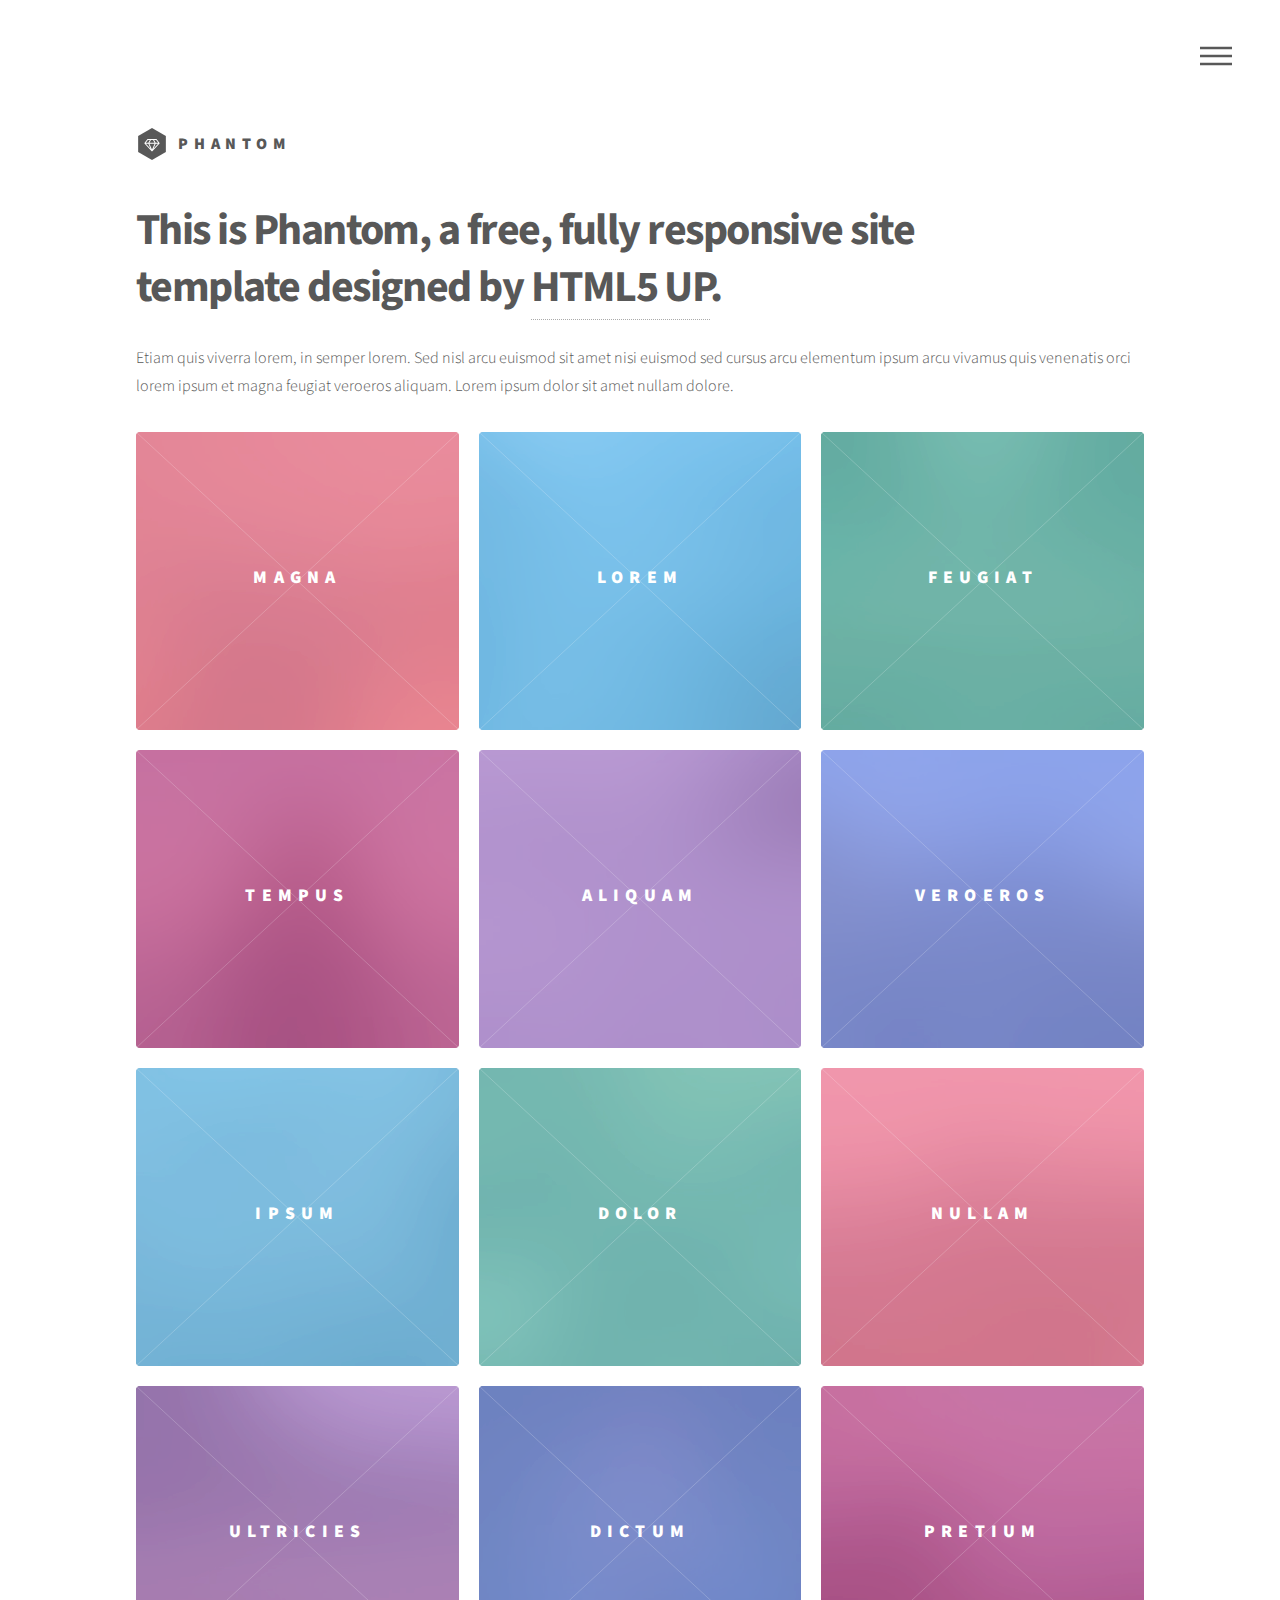
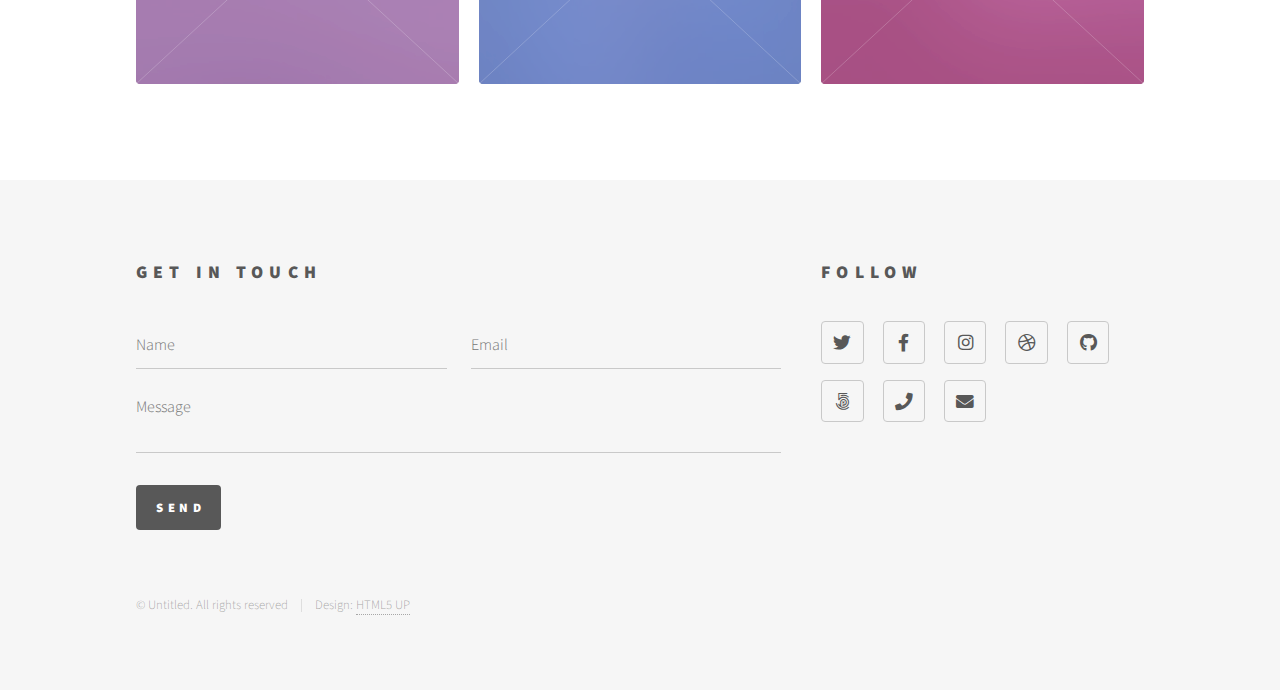
<file: vinsentpage2/index.html>
<!DOCTYPE HTML>
<!--
	Phantom by HTML5 UP
	html5up.net | @ajlkn
	Free for personal and commercial use under the CCA 3.0 license (html5up.net/license)
-->
<html>
	<head>
		<title>Phantom by HTML5 UP</title>
		<meta charset="utf-8" />
		<meta name="viewport" content="width=device-width, initial-scale=1, user-scalable=no" />
		<link rel="stylesheet" href="assets/css/main.css" />
		<noscript><link rel="stylesheet" href="assets/css/noscript.css" /></noscript>
	</head>
	<body class="is-preload">
		<!-- Wrapper -->
			<div id="wrapper">

				<!-- Header -->
					<header id="header">
						<div class="inner">

							<!-- Logo -->
								<a href="index.html" class="logo">
									<span class="symbol"><img src="images/logo.svg" alt="" /></span><span class="title">Phantom</span>
								</a>

							<!-- Nav -->
								<nav>
									<ul>
										<li><a href="#menu">Menu</a></li>
									</ul>
								</nav>

						</div>
					</header>

				<!-- Menu -->
					<nav id="menu">
						<h2>Menu</h2>
						<ul>
							<li><a href="index.html">Home</a></li>
							<li><a href="generic.html">Ipsum veroeros</a></li>
							<li><a href="generic.html">Tempus etiam</a></li>
							<li><a href="generic.html">Consequat dolor</a></li>
							<li><a href="elements.html">Elements</a></li>
						</ul>
					</nav>

				<!-- Main -->
					<div id="main">
						<div class="inner">
							<header>
								<h1>This is Phantom, a free, fully responsive site<br />
								template designed by <a href="http://html5up.net">HTML5 UP</a>.</h1>
								<p>Etiam quis viverra lorem, in semper lorem. Sed nisl arcu euismod sit amet nisi euismod sed cursus arcu elementum ipsum arcu vivamus quis venenatis orci lorem ipsum et magna feugiat veroeros aliquam. Lorem ipsum dolor sit amet nullam dolore.</p>
							</header>
							<section class="tiles">
								<article class="style1">
									<span class="image">
										<img src="images/pic01.jpg" alt="" />
									</span>
									<a href="generic.html">
										<h2>Magna</h2>
										<div class="content">
											<p>Sed nisl arcu euismod sit amet nisi lorem etiam dolor veroeros et feugiat.</p>
										</div>
									</a>
								</article>
								<article class="style2">
									<span class="image">
										<img src="images/pic02.jpg" alt="" />
									</span>
									<a href="generic.html">
										<h2>Lorem</h2>
										<div class="content">
											<p>Sed nisl arcu euismod sit amet nisi lorem etiam dolor veroeros et feugiat.</p>
										</div>
									</a>
								</article>
								<article class="style3">
									<span class="image">
										<img src="images/pic03.jpg" alt="" />
									</span>
									<a href="generic.html">
										<h2>Feugiat</h2>
										<div class="content">
											<p>Sed nisl arcu euismod sit amet nisi lorem etiam dolor veroeros et feugiat.</p>
										</div>
									</a>
								</article>
								<article class="style4">
									<span class="image">
										<img src="images/pic04.jpg" alt="" />
									</span>
									<a href="generic.html">
										<h2>Tempus</h2>
										<div class="content">
											<p>Sed nisl arcu euismod sit amet nisi lorem etiam dolor veroeros et feugiat.</p>
										</div>
									</a>
								</article>
								<article class="style5">
									<span class="image">
										<img src="images/pic05.jpg" alt="" />
									</span>
									<a href="generic.html">
										<h2>Aliquam</h2>
										<div class="content">
											<p>Sed nisl arcu euismod sit amet nisi lorem etiam dolor veroeros et feugiat.</p>
										</div>
									</a>
								</article>
								<article class="style6">
									<span class="image">
										<img src="images/pic06.jpg" alt="" />
									</span>
									<a href="generic.html">
										<h2>Veroeros</h2>
										<div class="content">
											<p>Sed nisl arcu euismod sit amet nisi lorem etiam dolor veroeros et feugiat.</p>
										</div>
									</a>
								</article>
								<article class="style2">
									<span class="image">
										<img src="images/pic07.jpg" alt="" />
									</span>
									<a href="generic.html">
										<h2>Ipsum</h2>
										<div class="content">
											<p>Sed nisl arcu euismod sit amet nisi lorem etiam dolor veroeros et feugiat.</p>
										</div>
									</a>
								</article>
								<article class="style3">
									<span class="image">
										<img src="images/pic08.jpg" alt="" />
									</span>
									<a href="generic.html">
										<h2>Dolor</h2>
										<div class="content">
											<p>Sed nisl arcu euismod sit amet nisi lorem etiam dolor veroeros et feugiat.</p>
										</div>
									</a>
								</article>
								<article class="style1">
									<span class="image">
										<img src="images/pic09.jpg" alt="" />
									</span>
									<a href="generic.html">
										<h2>Nullam</h2>
										<div class="content">
											<p>Sed nisl arcu euismod sit amet nisi lorem etiam dolor veroeros et feugiat.</p>
										</div>
									</a>
								</article>
								<article class="style5">
									<span class="image">
										<img src="images/pic10.jpg" alt="" />
									</span>
									<a href="generic.html">
										<h2>Ultricies</h2>
										<div class="content">
											<p>Sed nisl arcu euismod sit amet nisi lorem etiam dolor veroeros et feugiat.</p>
										</div>
									</a>
								</article>
								<article class="style6">
									<span class="image">
										<img src="images/pic11.jpg" alt="" />
									</span>
									<a href="generic.html">
										<h2>Dictum</h2>
										<div class="content">
											<p>Sed nisl arcu euismod sit amet nisi lorem etiam dolor veroeros et feugiat.</p>
										</div>
									</a>
								</article>
								<article class="style4">
									<span class="image">
										<img src="images/pic12.jpg" alt="" />
									</span>
									<a href="generic.html">
										<h2>Pretium</h2>
										<div class="content">
											<p>Sed nisl arcu euismod sit amet nisi lorem etiam dolor veroeros et feugiat.</p>
										</div>
									</a>
								</article>
							</section>
						</div>
					</div>

				<!-- Footer -->
					<footer id="footer">
						<div class="inner">
							<section>
								<h2>Get in touch</h2>
								<form method="post" action="#">
									<div class="fields">
										<div class="field half">
											<input type="text" name="name" id="name" placeholder="Name" />
										</div>
										<div class="field half">
											<input type="email" name="email" id="email" placeholder="Email" />
										</div>
										<div class="field">
											<textarea name="message" id="message" placeholder="Message"></textarea>
										</div>
									</div>
									<ul class="actions">
										<li><input type="submit" value="Send" class="primary" /></li>
									</ul>
								</form>
							</section>
							<section>
								<h2>Follow</h2>
								<ul class="icons">
									<li><a href="#" class="icon brands style2 fa-twitter"><span class="label">Twitter</span></a></li>
									<li><a href="#" class="icon brands style2 fa-facebook-f"><span class="label">Facebook</span></a></li>
									<li><a href="#" class="icon brands style2 fa-instagram"><span class="label">Instagram</span></a></li>
									<li><a href="#" class="icon brands style2 fa-dribbble"><span class="label">Dribbble</span></a></li>
									<li><a href="#" class="icon brands style2 fa-github"><span class="label">GitHub</span></a></li>
									<li><a href="#" class="icon brands style2 fa-500px"><span class="label">500px</span></a></li>
									<li><a href="#" class="icon solid style2 fa-phone"><span class="label">Phone</span></a></li>
									<li><a href="#" class="icon solid style2 fa-envelope"><span class="label">Email</span></a></li>
								</ul>
							</section>
							<ul class="copyright">
								<li>&copy; Untitled. All rights reserved</li><li>Design: <a href="http://html5up.net">HTML5 UP</a></li>
							</ul>
						</div>
					</footer>

			</div>

		<!-- Scripts -->
			<script src="assets/js/jquery.min.js"></script>
			<script src="assets/js/browser.min.js"></script>
			<script src="assets/js/breakpoints.min.js"></script>
			<script src="assets/js/util.js"></script>
			<script src="assets/js/main.js"></script>

	</body>
</html>
</file>
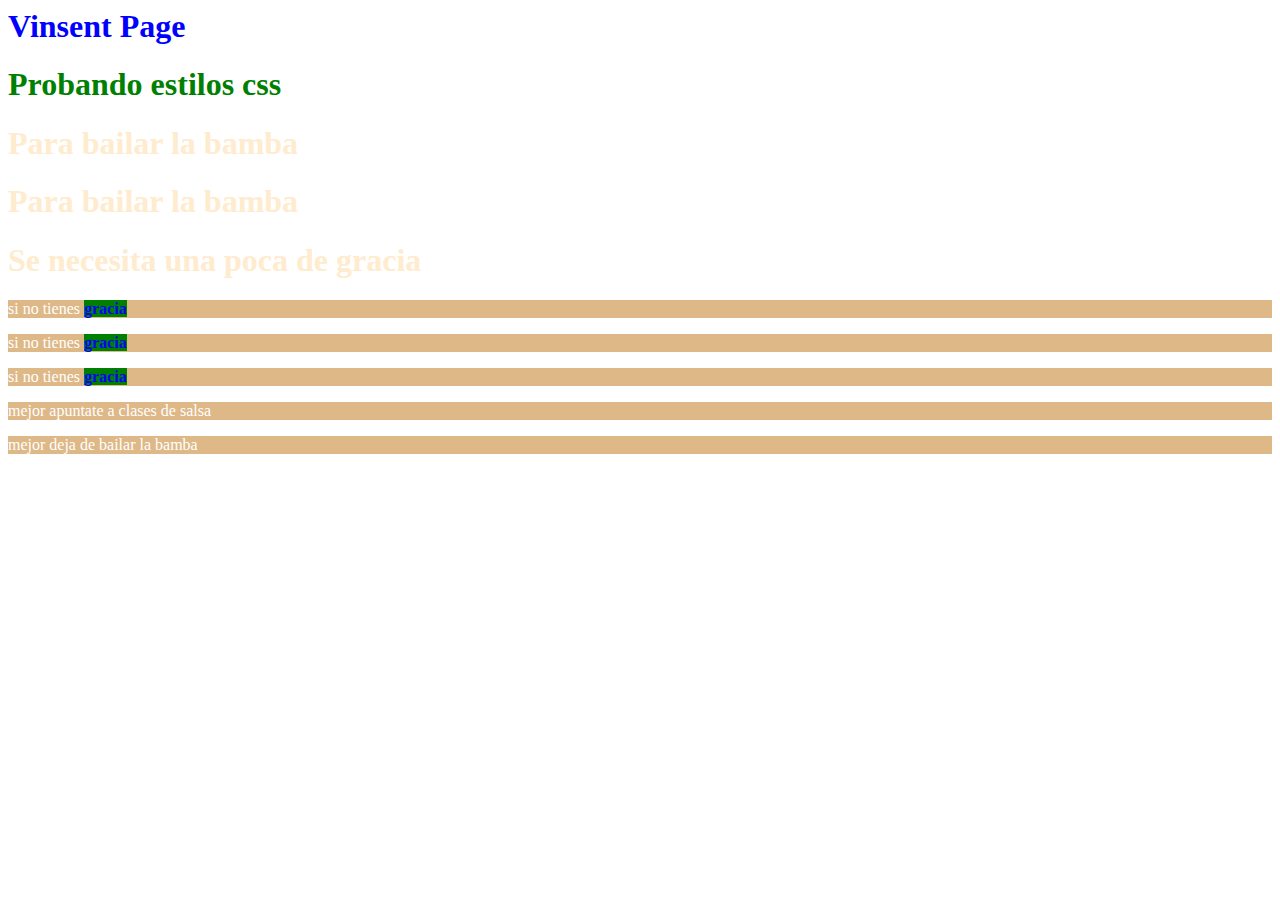
<file: lab5.html>
<html>
<head>
	<title> Vinsent Page </title>
  	<link rel="stylesheet" href="formato.css">
</head>

<body>
	<h1 id='cabeza1'> Vinsent Page </h1>
	<h1 class='cabeza2'> Probando estilos css </h1>
	<h1> Para bailar la bamba </h1>
	<h1> Para bailar la bamba </h1>
	<h1> Se necesita una poca de gracia </h1>

<div id='grande'>
	<p class='interior'> si no tienes <b> gracia </b> </p>
	<p class='interior'> si no tienes <b> gracia </b> </p>
	<p class='interior'> si no tienes <b> gracia </b> </p>

	<p> mejor apuntate a clases de salsa</p>
	<p> mejor deja de bailar la bamba</p>
</body>

</html>
</file>
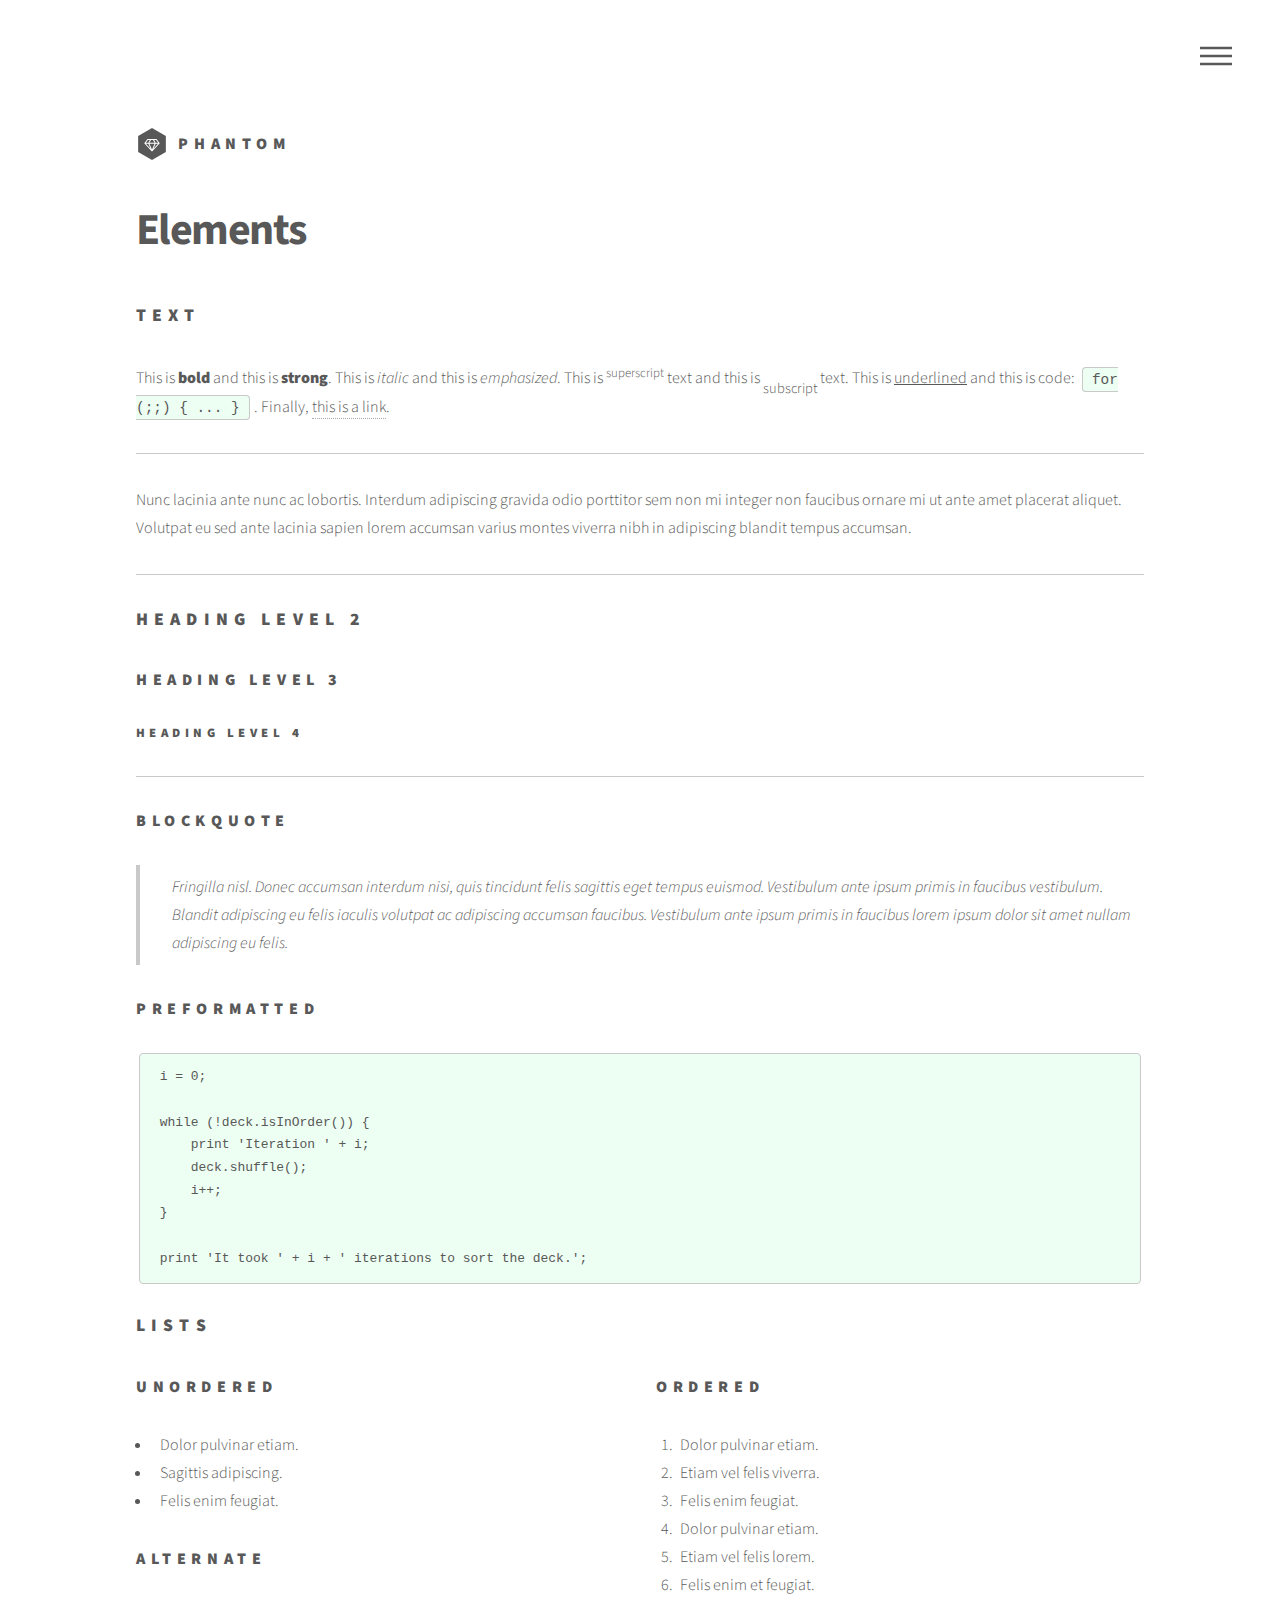
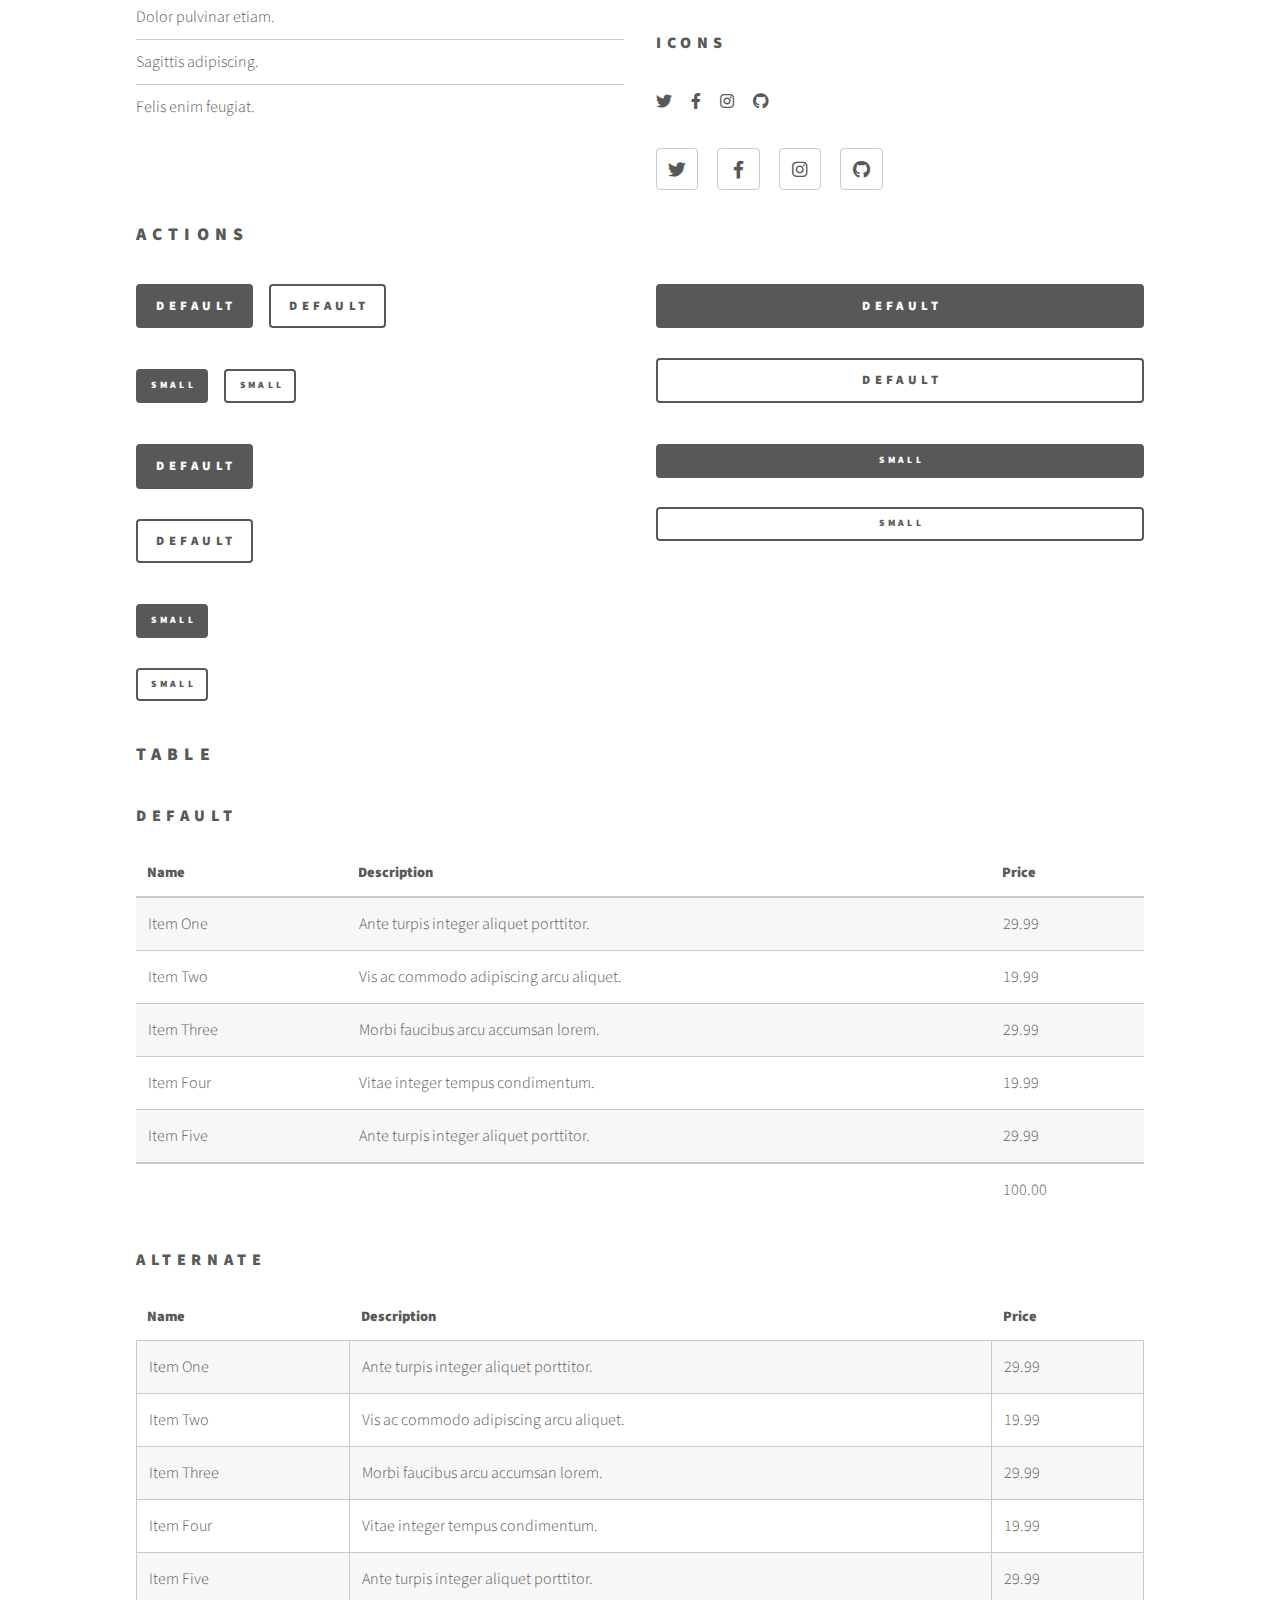
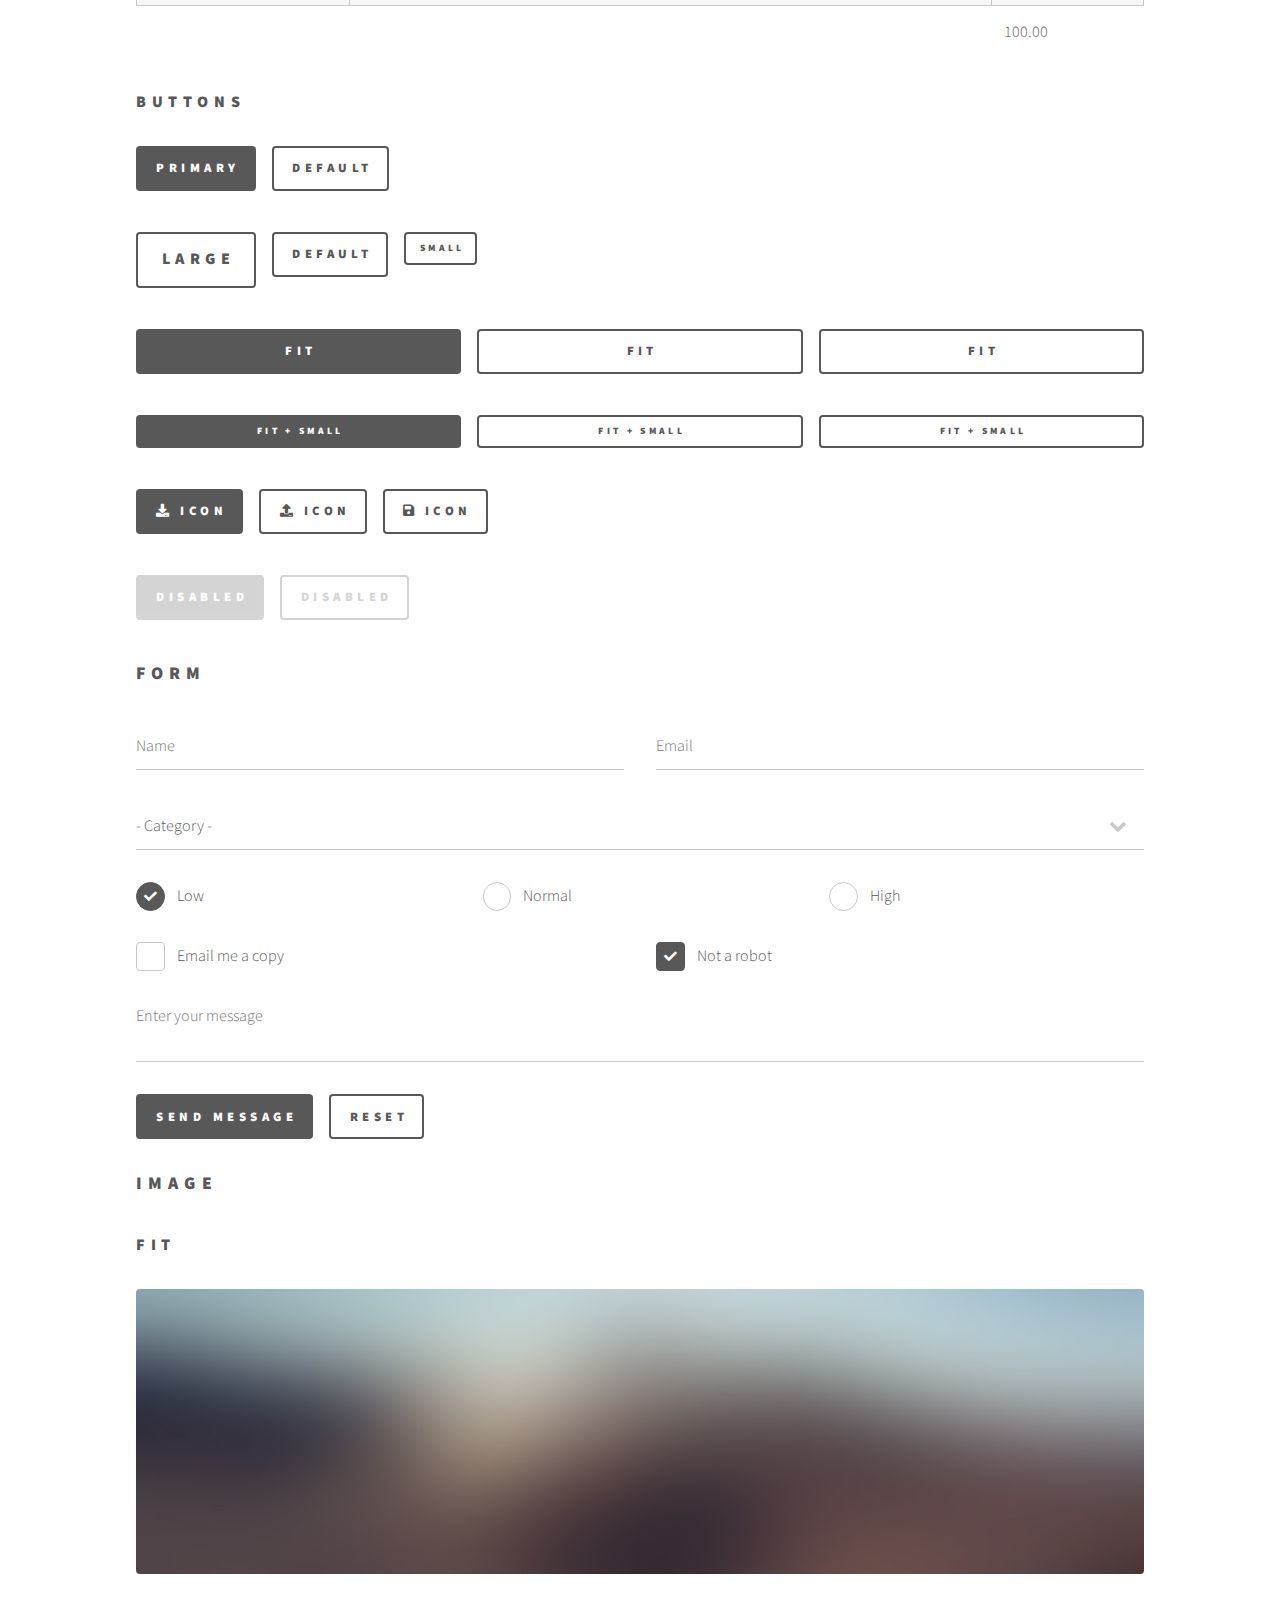
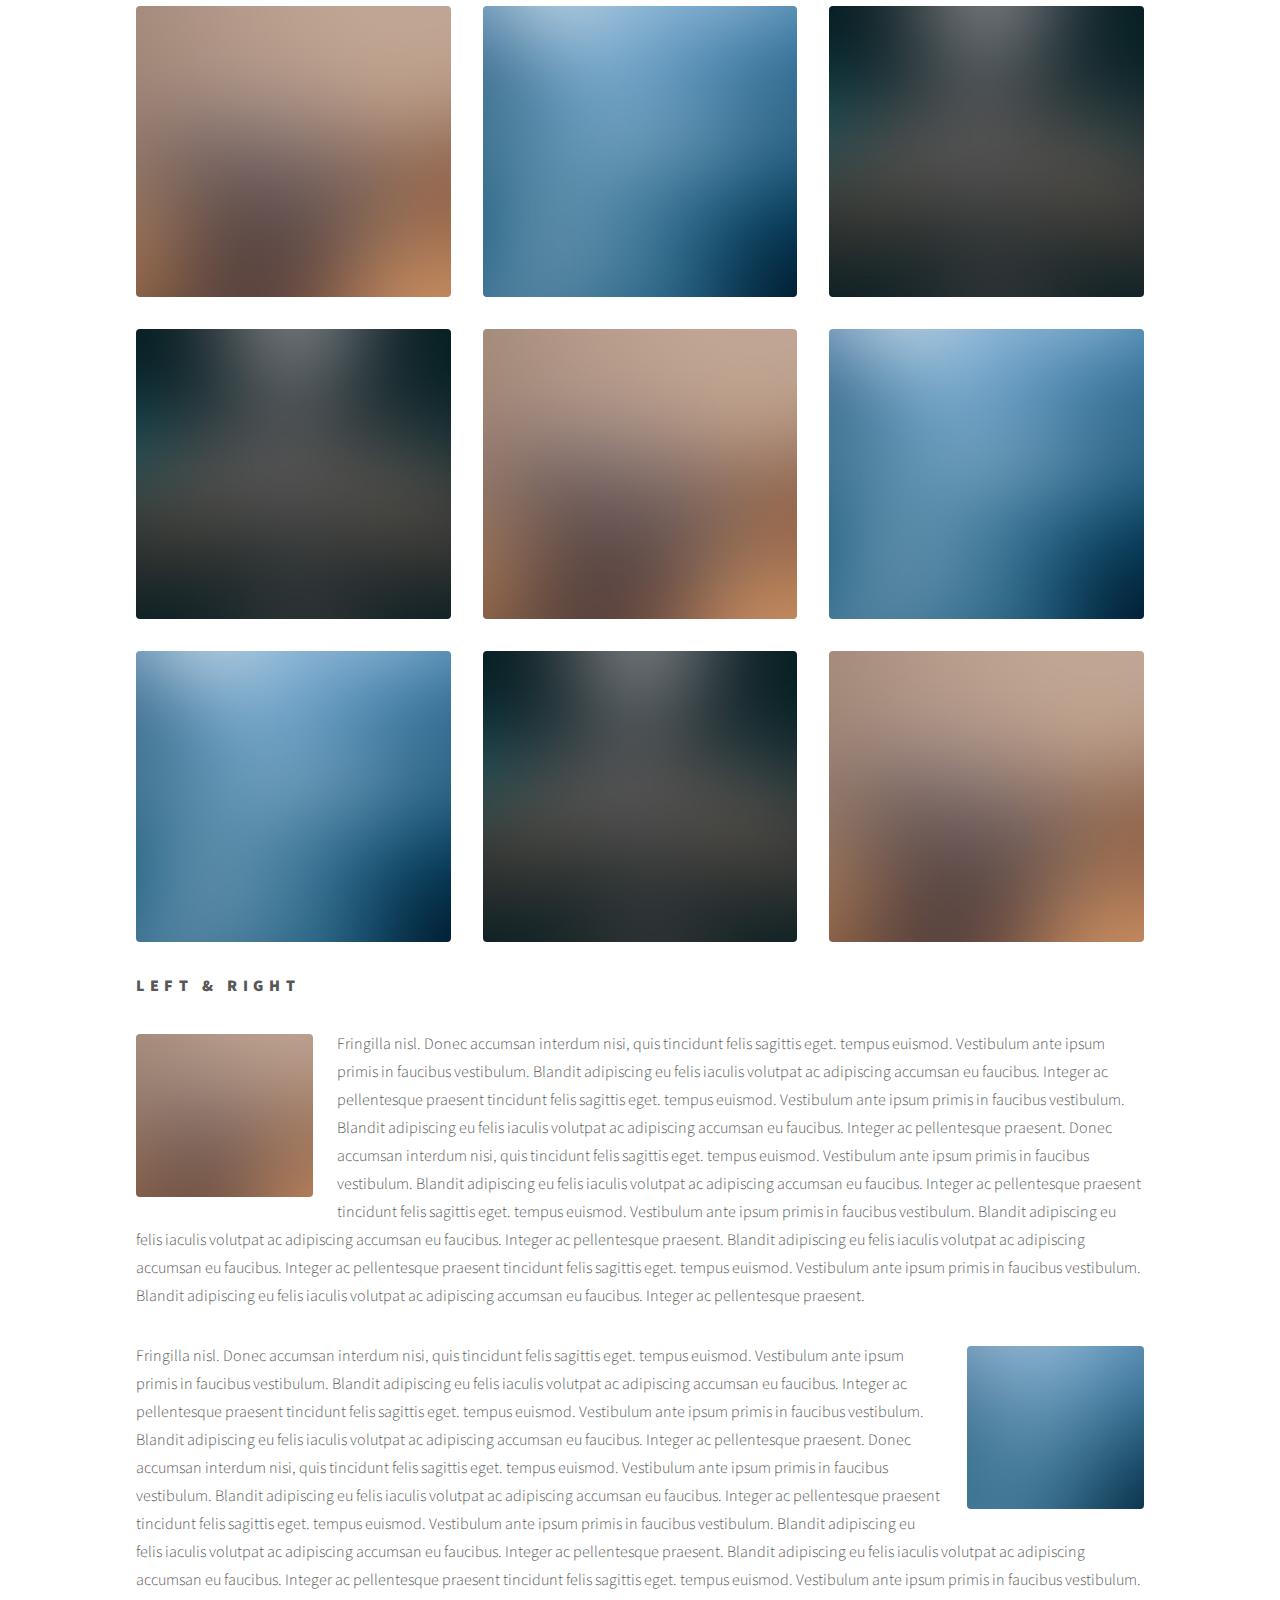
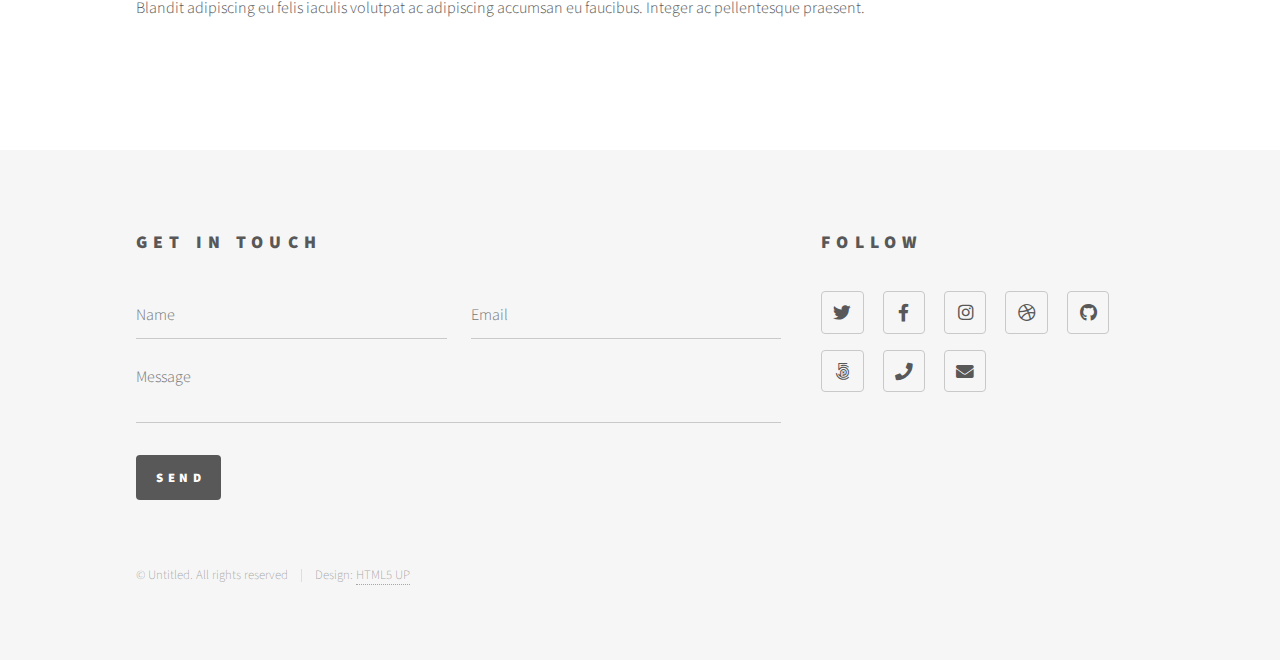
<file: vinsentpage2/elements.html>
<!DOCTYPE HTML>
<!--
	Phantom by HTML5 UP
	html5up.net | @ajlkn
	Free for personal and commercial use under the CCA 3.0 license (html5up.net/license)
-->
<html>
	<head>
		<title>Elements - Phantom by HTML5 UP</title>
		<meta charset="utf-8" />
		<meta name="viewport" content="width=device-width, initial-scale=1, user-scalable=no" />
		<link rel="stylesheet" href="assets/css/main.css" />
		<noscript><link rel="stylesheet" href="assets/css/noscript.css" /></noscript>
	</head>
	<body class="is-preload">
		<!-- Wrapper -->
			<div id="wrapper">

				<!-- Header -->
					<header id="header">
						<div class="inner">

							<!-- Logo -->
								<a href="index.html" class="logo">
									<span class="symbol"><img src="images/logo.svg" alt="" /></span><span class="title">Phantom</span>
								</a>

							<!-- Nav -->
								<nav>
									<ul>
										<li><a href="#menu">Menu</a></li>
									</ul>
								</nav>

						</div>
					</header>

				<!-- Menu -->
					<nav id="menu">
						<h2>Menu</h2>
						<ul>
							<li><a href="index.html">Home</a></li>
							<li><a href="generic.html">Ipsum veroeros</a></li>
							<li><a href="generic.html">Tempus etiam</a></li>
							<li><a href="generic.html">Consequat dolor</a></li>
							<li><a href="elements.html">Elements</a></li>
						</ul>
					</nav>

				<!-- Main -->
					<div id="main">
						<div class="inner">
							<h1>Elements</h1>

							<!-- Text -->
								<section>
									<h2>Text</h2>
									<p>This is <b>bold</b> and this is <strong>strong</strong>. This is <i>italic</i> and this is <em>emphasized</em>.
									This is <sup>superscript</sup> text and this is <sub>subscript</sub> text.
									This is <u>underlined</u> and this is code: <code>for (;;) { ... }</code>. Finally, <a href="#">this is a link</a>.</p>
									<hr />
									<p>Nunc lacinia ante nunc ac lobortis. Interdum adipiscing gravida odio porttitor sem non mi integer non faucibus ornare mi ut ante amet placerat aliquet. Volutpat eu sed ante lacinia sapien lorem accumsan varius montes viverra nibh in adipiscing blandit tempus accumsan.</p>
									<hr />
									<h2>Heading Level 2</h2>
									<h3>Heading Level 3</h3>
									<h4>Heading Level 4</h4>
									<hr />
									<h3>Blockquote</h3>
									<blockquote>Fringilla nisl. Donec accumsan interdum nisi, quis tincidunt felis sagittis eget tempus euismod. Vestibulum ante ipsum primis in faucibus vestibulum. Blandit adipiscing eu felis iaculis volutpat ac adipiscing accumsan faucibus. Vestibulum ante ipsum primis in faucibus lorem ipsum dolor sit amet nullam adipiscing eu felis.</blockquote>
									<h3>Preformatted</h3>
									<pre><code>i = 0;

while (!deck.isInOrder()) {
    print 'Iteration ' + i;
    deck.shuffle();
    i++;
}

print 'It took ' + i + ' iterations to sort the deck.';</code></pre>
								</section>

							<!-- Lists -->
								<section>
									<h2>Lists</h2>
									<div class="row">
										<div class="col-6 col-12-medium">
											<h3>Unordered</h3>
											<ul>
												<li>Dolor pulvinar etiam.</li>
												<li>Sagittis adipiscing.</li>
												<li>Felis enim feugiat.</li>
											</ul>
											<h3>Alternate</h3>
											<ul class="alt">
												<li>Dolor pulvinar etiam.</li>
												<li>Sagittis adipiscing.</li>
												<li>Felis enim feugiat.</li>
											</ul>
										</div>
										<div class="col-6 col-12-medium">
											<h3>Ordered</h3>
											<ol>
												<li>Dolor pulvinar etiam.</li>
												<li>Etiam vel felis viverra.</li>
												<li>Felis enim feugiat.</li>
												<li>Dolor pulvinar etiam.</li>
												<li>Etiam vel felis lorem.</li>
												<li>Felis enim et feugiat.</li>
											</ol>
											<h3>Icons</h3>
											<ul class="icons">
												<li><a href="#" class="icon brands style1 fa-twitter"><span class="label">Twitter</span></a></li>
												<li><a href="#" class="icon brands style1 fa-facebook-f"><span class="label">Facebook</span></a></li>
												<li><a href="#" class="icon brands style1 fa-instagram"><span class="label">Instagram</span></a></li>
												<li><a href="#" class="icon brands style1 fa-github"><span class="label">Github</span></a></li>
											</ul>
											<ul class="icons">
												<li><a href="#" class="icon brands style2 fa-twitter"><span class="label">Twitter</span></a></li>
												<li><a href="#" class="icon brands style2 fa-facebook-f"><span class="label">Facebook</span></a></li>
												<li><a href="#" class="icon brands style2 fa-instagram"><span class="label">Instagram</span></a></li>
												<li><a href="#" class="icon brands style2 fa-github"><span class="label">Github</span></a></li>
											</ul>
										</div>
									</div>
									<h2>Actions</h2>
									<div class="row">
										<div class="col-6 col-12-medium">
											<ul class="actions">
												<li><a href="#" class="button primary">Default</a></li>
												<li><a href="#" class="button">Default</a></li>
											</ul>
											<ul class="actions small">
												<li><a href="#" class="button primary small">Small</a></li>
												<li><a href="#" class="button small">Small</a></li>
											</ul>
											<ul class="actions stacked">
												<li><a href="#" class="button primary">Default</a></li>
												<li><a href="#" class="button">Default</a></li>
											</ul>
											<ul class="actions stacked">
												<li><a href="#" class="button primary small">Small</a></li>
												<li><a href="#" class="button small">Small</a></li>
											</ul>
										</div>
										<div class="col-6 col-12-medium">
											<ul class="actions stacked">
												<li><a href="#" class="button primary fit">Default</a></li>
												<li><a href="#" class="button fit">Default</a></li>
											</ul>
											<ul class="actions stacked">
												<li><a href="#" class="button primary small fit">Small</a></li>
												<li><a href="#" class="button small fit">Small</a></li>
											</ul>
										</div>
									</div>
								</section>

							<!-- Table -->
								<section>
									<h2>Table</h2>
									<h3>Default</h3>
									<div class="table-wrapper">
										<table>
											<thead>
												<tr>
													<th>Name</th>
													<th>Description</th>
													<th>Price</th>
												</tr>
											</thead>
											<tbody>
												<tr>
													<td>Item One</td>
													<td>Ante turpis integer aliquet porttitor.</td>
													<td>29.99</td>
												</tr>
												<tr>
													<td>Item Two</td>
													<td>Vis ac commodo adipiscing arcu aliquet.</td>
													<td>19.99</td>
												</tr>
												<tr>
													<td>Item Three</td>
													<td> Morbi faucibus arcu accumsan lorem.</td>
													<td>29.99</td>
												</tr>
												<tr>
													<td>Item Four</td>
													<td>Vitae integer tempus condimentum.</td>
													<td>19.99</td>
												</tr>
												<tr>
													<td>Item Five</td>
													<td>Ante turpis integer aliquet porttitor.</td>
													<td>29.99</td>
												</tr>
											</tbody>
											<tfoot>
												<tr>
													<td colspan="2"></td>
													<td>100.00</td>
												</tr>
											</tfoot>
										</table>
									</div>

									<h3>Alternate</h3>
									<div class="table-wrapper">
										<table class="alt">
											<thead>
												<tr>
													<th>Name</th>
													<th>Description</th>
													<th>Price</th>
												</tr>
											</thead>
											<tbody>
												<tr>
													<td>Item One</td>
													<td>Ante turpis integer aliquet porttitor.</td>
													<td>29.99</td>
												</tr>
												<tr>
													<td>Item Two</td>
													<td>Vis ac commodo adipiscing arcu aliquet.</td>
													<td>19.99</td>
												</tr>
												<tr>
													<td>Item Three</td>
													<td> Morbi faucibus arcu accumsan lorem.</td>
													<td>29.99</td>
												</tr>
												<tr>
													<td>Item Four</td>
													<td>Vitae integer tempus condimentum.</td>
													<td>19.99</td>
												</tr>
												<tr>
													<td>Item Five</td>
													<td>Ante turpis integer aliquet porttitor.</td>
													<td>29.99</td>
												</tr>
											</tbody>
											<tfoot>
												<tr>
													<td colspan="2"></td>
													<td>100.00</td>
												</tr>
											</tfoot>
										</table>
									</div>
								</section>

							<!-- Buttons -->
								<section>
									<h3>Buttons</h3>
									<ul class="actions">
										<li><a href="#" class="button primary">Primary</a></li>
										<li><a href="#" class="button">Default</a></li>
									</ul>
									<ul class="actions">
										<li><a href="#" class="button large">Large</a></li>
										<li><a href="#" class="button">Default</a></li>
										<li><a href="#" class="button small">Small</a></li>
									</ul>
									<ul class="actions fit">
										<li><a href="#" class="button primary fit">Fit</a></li>
										<li><a href="#" class="button fit">Fit</a></li>
										<li><a href="#" class="button fit">Fit</a></li>
									</ul>
									<ul class="actions fit small">
										<li><a href="#" class="button primary fit small">Fit + Small</a></li>
										<li><a href="#" class="button fit small">Fit + Small</a></li>
										<li><a href="#" class="button fit small">Fit + Small</a></li>
									</ul>
									<ul class="actions">
										<li><a href="#" class="button primary icon solid fa-download">Icon</a></li>
										<li><a href="#" class="button icon solid fa-upload">Icon</a></li>
										<li><a href="#" class="button icon solid fa-save">Icon</a></li>
									</ul>
									<ul class="actions">
										<li><span class="button primary disabled">Disabled</span></li>
										<li><span class="button disabled">Disabled</span></li>
									</ul>
								</section>

							<!-- Form -->
								<section>
									<h2>Form</h2>
									<form method="post" action="#">
										<div class="row gtr-uniform">
											<div class="col-6 col-12-xsmall">
												<input type="text" name="demo-name" id="demo-name" value="" placeholder="Name" />
											</div>
											<div class="col-6 col-12-xsmall">
												<input type="email" name="demo-email" id="demo-email" value="" placeholder="Email" />
											</div>
											<div class="col-12">
												<select name="demo-category" id="demo-category">
													<option value="">- Category -</option>
													<option value="1">Manufacturing</option>
													<option value="1">Shipping</option>
													<option value="1">Administration</option>
													<option value="1">Human Resources</option>
												</select>
											</div>
											<div class="col-4 col-12-small">
												<input type="radio" id="demo-priority-low" name="demo-priority" checked>
												<label for="demo-priority-low">Low</label>
											</div>
											<div class="col-4 col-12-small">
												<input type="radio" id="demo-priority-normal" name="demo-priority">
												<label for="demo-priority-normal">Normal</label>
											</div>
											<div class="col-4 col-12-small">
												<input type="radio" id="demo-priority-high" name="demo-priority">
												<label for="demo-priority-high">High</label>
											</div>
											<div class="col-6 col-12-small">
												<input type="checkbox" id="demo-copy" name="demo-copy">
												<label for="demo-copy">Email me a copy</label>
											</div>
											<div class="col-6 col-12-small">
												<input type="checkbox" id="demo-human" name="demo-human" checked>
												<label for="demo-human">Not a robot</label>
											</div>
											<div class="col-12">
												<textarea name="demo-message" id="demo-message" placeholder="Enter your message" rows="6"></textarea>
											</div>
											<div class="col-12">
												<ul class="actions">
													<li><input type="submit" value="Send Message" class="primary" /></li>
													<li><input type="reset" value="Reset" /></li>
												</ul>
											</div>
										</div>
									</form>
								</section>

							<!-- Image -->
								<section>
									<h2>Image</h2>
									<h3>Fit</h3>
									<div class="box alt">
										<div class="row gtr-uniform">
											<div class="col-12"><span class="image fit"><img src="images/pic13.jpg" alt="" /></span></div>
											<div class="col-4"><span class="image fit"><img src="images/pic01.jpg" alt="" /></span></div>
											<div class="col-4"><span class="image fit"><img src="images/pic02.jpg" alt="" /></span></div>
											<div class="col-4"><span class="image fit"><img src="images/pic03.jpg" alt="" /></span></div>
											<div class="col-4"><span class="image fit"><img src="images/pic03.jpg" alt="" /></span></div>
											<div class="col-4"><span class="image fit"><img src="images/pic01.jpg" alt="" /></span></div>
											<div class="col-4"><span class="image fit"><img src="images/pic02.jpg" alt="" /></span></div>
											<div class="col-4"><span class="image fit"><img src="images/pic02.jpg" alt="" /></span></div>
											<div class="col-4"><span class="image fit"><img src="images/pic03.jpg" alt="" /></span></div>
											<div class="col-4"><span class="image fit"><img src="images/pic01.jpg" alt="" /></span></div>
										</div>
									</div>
									<h3>Left &amp; Right</h3>
									<p><span class="image left"><img src="images/pic14.jpg" alt="" /></span>Fringilla nisl. Donec accumsan interdum nisi, quis tincidunt felis sagittis eget. tempus euismod. Vestibulum ante ipsum primis in faucibus vestibulum. Blandit adipiscing eu felis iaculis volutpat ac adipiscing accumsan eu faucibus. Integer ac pellentesque praesent tincidunt felis sagittis eget. tempus euismod. Vestibulum ante ipsum primis in faucibus vestibulum. Blandit adipiscing eu felis iaculis volutpat ac adipiscing accumsan eu faucibus. Integer ac pellentesque praesent. Donec accumsan interdum nisi, quis tincidunt felis sagittis eget. tempus euismod. Vestibulum ante ipsum primis in faucibus vestibulum. Blandit adipiscing eu felis iaculis volutpat ac adipiscing accumsan eu faucibus. Integer ac pellentesque praesent tincidunt felis sagittis eget. tempus euismod. Vestibulum ante ipsum primis in faucibus vestibulum. Blandit adipiscing eu felis iaculis volutpat ac adipiscing accumsan eu faucibus. Integer ac pellentesque praesent. Blandit adipiscing eu felis iaculis volutpat ac adipiscing accumsan eu faucibus. Integer ac pellentesque praesent tincidunt felis sagittis eget. tempus euismod. Vestibulum ante ipsum primis in faucibus vestibulum. Blandit adipiscing eu felis iaculis volutpat ac adipiscing accumsan eu faucibus. Integer ac pellentesque praesent.</p>
									<p><span class="image right"><img src="images/pic15.jpg" alt="" /></span>Fringilla nisl. Donec accumsan interdum nisi, quis tincidunt felis sagittis eget. tempus euismod. Vestibulum ante ipsum primis in faucibus vestibulum. Blandit adipiscing eu felis iaculis volutpat ac adipiscing accumsan eu faucibus. Integer ac pellentesque praesent tincidunt felis sagittis eget. tempus euismod. Vestibulum ante ipsum primis in faucibus vestibulum. Blandit adipiscing eu felis iaculis volutpat ac adipiscing accumsan eu faucibus. Integer ac pellentesque praesent. Donec accumsan interdum nisi, quis tincidunt felis sagittis eget. tempus euismod. Vestibulum ante ipsum primis in faucibus vestibulum. Blandit adipiscing eu felis iaculis volutpat ac adipiscing accumsan eu faucibus. Integer ac pellentesque praesent tincidunt felis sagittis eget. tempus euismod. Vestibulum ante ipsum primis in faucibus vestibulum. Blandit adipiscing eu felis iaculis volutpat ac adipiscing accumsan eu faucibus. Integer ac pellentesque praesent. Blandit adipiscing eu felis iaculis volutpat ac adipiscing accumsan eu faucibus. Integer ac pellentesque praesent tincidunt felis sagittis eget. tempus euismod. Vestibulum ante ipsum primis in faucibus vestibulum. Blandit adipiscing eu felis iaculis volutpat ac adipiscing accumsan eu faucibus. Integer ac pellentesque praesent.</p>
								</section>

						</div>
					</div>

				<!-- Footer -->
					<footer id="footer">
						<div class="inner">
							<section>
								<h2>Get in touch</h2>
								<form method="post" action="#">
									<div class="fields">
										<div class="field half">
											<input type="text" name="name" id="name" placeholder="Name" />
										</div>
										<div class="field half">
											<input type="email" name="email" id="email" placeholder="Email" />
										</div>
										<div class="field">
											<textarea name="message" id="message" placeholder="Message"></textarea>
										</div>
									</div>
									<ul class="actions">
										<li><input type="submit" value="Send" class="primary" /></li>
									</ul>
								</form>
							</section>
							<section>
								<h2>Follow</h2>
								<ul class="icons">
									<li><a href="#" class="icon brands style2 fa-twitter"><span class="label">Twitter</span></a></li>
									<li><a href="#" class="icon brands style2 fa-facebook-f"><span class="label">Facebook</span></a></li>
									<li><a href="#" class="icon brands style2 fa-instagram"><span class="label">Instagram</span></a></li>
									<li><a href="#" class="icon brands style2 fa-dribbble"><span class="label">Dribbble</span></a></li>
									<li><a href="#" class="icon brands style2 fa-github"><span class="label">GitHub</span></a></li>
									<li><a href="#" class="icon brands style2 fa-500px"><span class="label">500px</span></a></li>
									<li><a href="#" class="icon solid style2 fa-phone"><span class="label">Phone</span></a></li>
									<li><a href="#" class="icon solid style2 fa-envelope"><span class="label">Email</span></a></li>
								</ul>
							</section>
							<ul class="copyright">
								<li>&copy; Untitled. All rights reserved</li><li>Design: <a href="http://html5up.net">HTML5 UP</a></li>
							</ul>
						</div>
					</footer>

			</div>

		<!-- Scripts -->
			<script src="assets/js/jquery.min.js"></script>
			<script src="assets/js/browser.min.js"></script>
			<script src="assets/js/breakpoints.min.js"></script>
			<script src="assets/js/util.js"></script>
			<script src="assets/js/main.js"></script>

	</body>
</html>
</file>
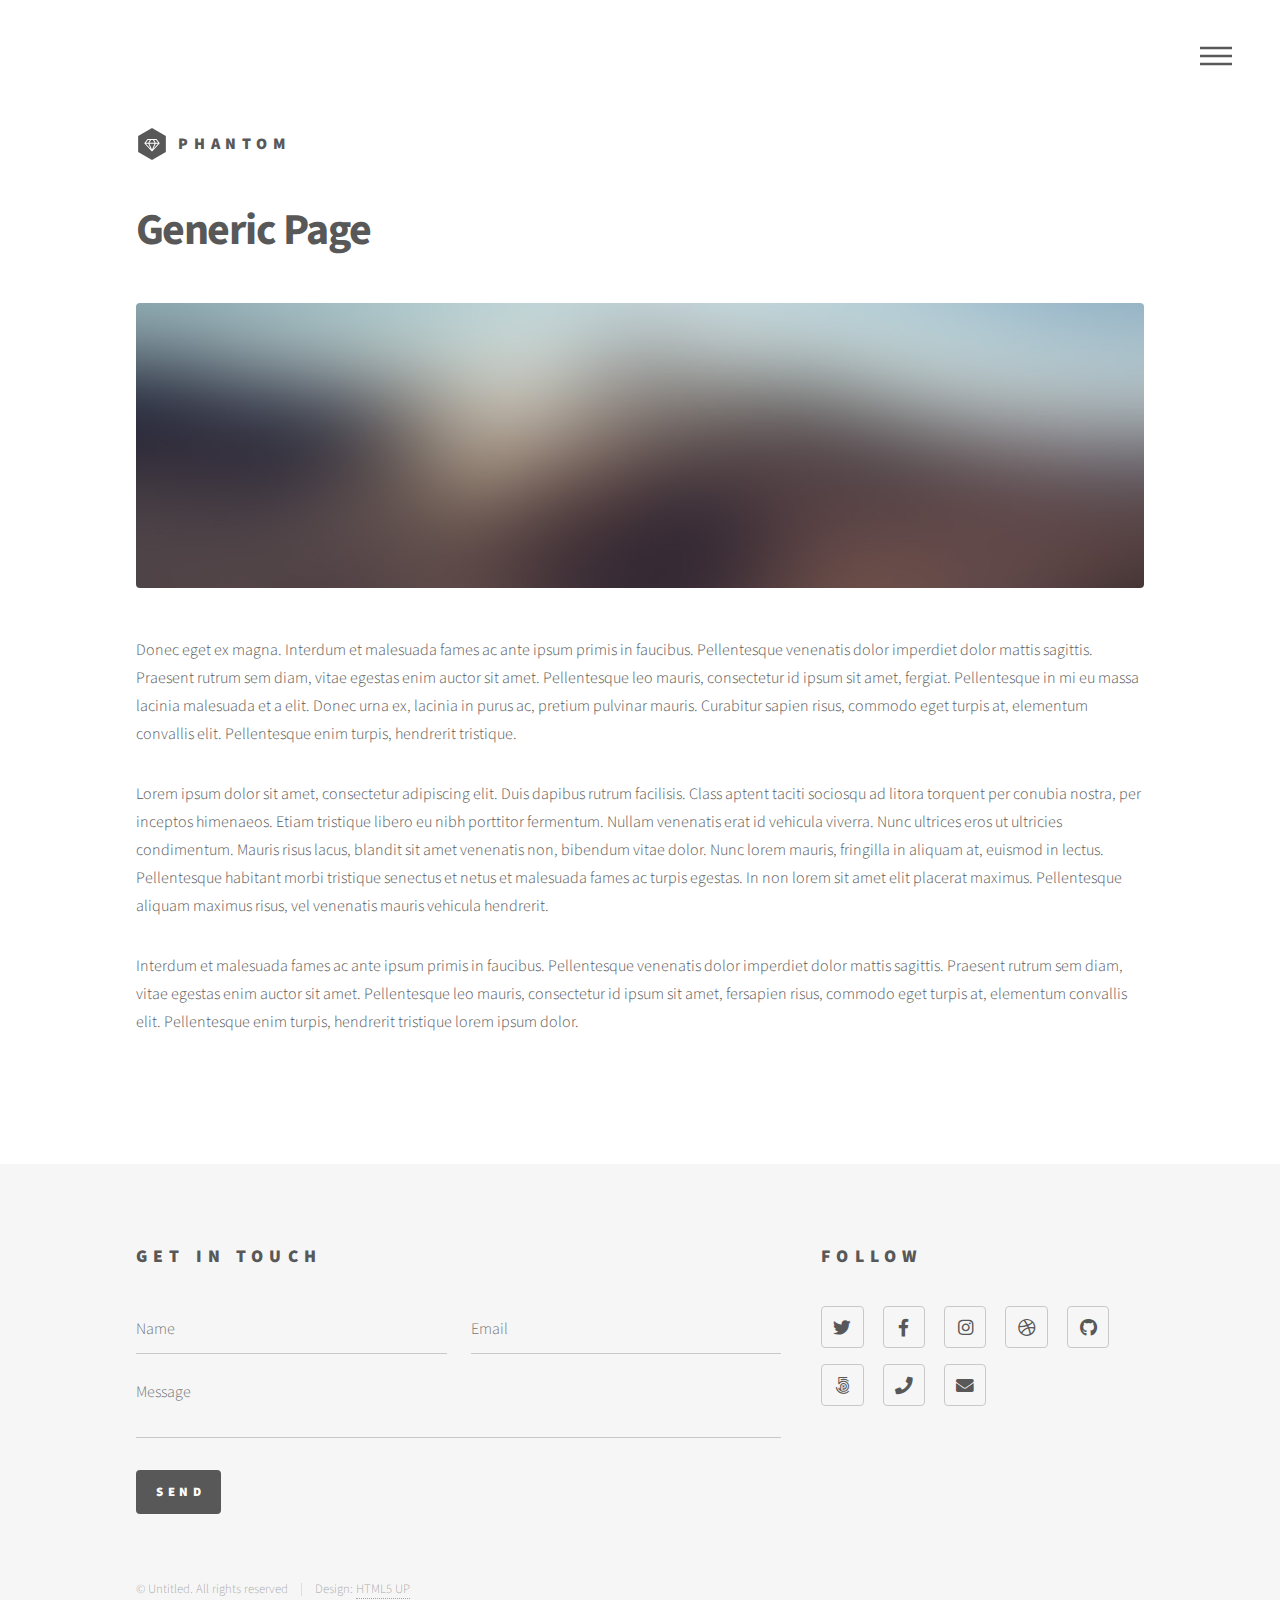
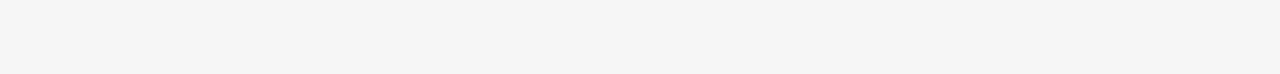
<file: vinsentpage2/generic.html>
<!DOCTYPE HTML>
<!--
	Phantom by HTML5 UP
	html5up.net | @ajlkn
	Free for personal and commercial use under the CCA 3.0 license (html5up.net/license)
-->
<html>
	<head>
		<title>Generic - Phantom by HTML5 UP</title>
		<meta charset="utf-8" />
		<meta name="viewport" content="width=device-width, initial-scale=1, user-scalable=no" />
		<link rel="stylesheet" href="assets/css/main.css" />
		<noscript><link rel="stylesheet" href="assets/css/noscript.css" /></noscript>
	</head>
	<body class="is-preload">
		<!-- Wrapper -->
			<div id="wrapper">

				<!-- Header -->
					<header id="header">
						<div class="inner">

							<!-- Logo -->
								<a href="index.html" class="logo">
									<span class="symbol"><img src="images/logo.svg" alt="" /></span><span class="title">Phantom</span>
								</a>

							<!-- Nav -->
								<nav>
									<ul>
										<li><a href="#menu">Menu</a></li>
									</ul>
								</nav>

						</div>
					</header>

				<!-- Menu -->
					<nav id="menu">
						<h2>Menu</h2>
						<ul>
							<li><a href="index.html">Home</a></li>
							<li><a href="generic.html">Ipsum veroeros</a></li>
							<li><a href="generic.html">Tempus etiam</a></li>
							<li><a href="generic.html">Consequat dolor</a></li>
							<li><a href="elements.html">Elements</a></li>
						</ul>
					</nav>

				<!-- Main -->
					<div id="main">
						<div class="inner">
							<h1>Generic Page</h1>
							<span class="image main"><img src="images/pic13.jpg" alt="" /></span>
							<p>Donec eget ex magna. Interdum et malesuada fames ac ante ipsum primis in faucibus. Pellentesque venenatis dolor imperdiet dolor mattis sagittis. Praesent rutrum sem diam, vitae egestas enim auctor sit amet. Pellentesque leo mauris, consectetur id ipsum sit amet, fergiat. Pellentesque in mi eu massa lacinia malesuada et a elit. Donec urna ex, lacinia in purus ac, pretium pulvinar mauris. Curabitur sapien risus, commodo eget turpis at, elementum convallis elit. Pellentesque enim turpis, hendrerit tristique.</p>
							<p>Lorem ipsum dolor sit amet, consectetur adipiscing elit. Duis dapibus rutrum facilisis. Class aptent taciti sociosqu ad litora torquent per conubia nostra, per inceptos himenaeos. Etiam tristique libero eu nibh porttitor fermentum. Nullam venenatis erat id vehicula viverra. Nunc ultrices eros ut ultricies condimentum. Mauris risus lacus, blandit sit amet venenatis non, bibendum vitae dolor. Nunc lorem mauris, fringilla in aliquam at, euismod in lectus. Pellentesque habitant morbi tristique senectus et netus et malesuada fames ac turpis egestas. In non lorem sit amet elit placerat maximus. Pellentesque aliquam maximus risus, vel venenatis mauris vehicula hendrerit.</p>
							<p>Interdum et malesuada fames ac ante ipsum primis in faucibus. Pellentesque venenatis dolor imperdiet dolor mattis sagittis. Praesent rutrum sem diam, vitae egestas enim auctor sit amet. Pellentesque leo mauris, consectetur id ipsum sit amet, fersapien risus, commodo eget turpis at, elementum convallis elit. Pellentesque enim turpis, hendrerit tristique lorem ipsum dolor.</p>
						</div>
					</div>

				<!-- Footer -->
					<footer id="footer">
						<div class="inner">
							<section>
								<h2>Get in touch</h2>
								<form method="post" action="#">
									<div class="fields">
										<div class="field half">
											<input type="text" name="name" id="name" placeholder="Name" />
										</div>
										<div class="field half">
											<input type="email" name="email" id="email" placeholder="Email" />
										</div>
										<div class="field">
											<textarea name="message" id="message" placeholder="Message"></textarea>
										</div>
									</div>
									<ul class="actions">
										<li><input type="submit" value="Send" class="primary" /></li>
									</ul>
								</form>
							</section>
							<section>
								<h2>Follow</h2>
								<ul class="icons">
									<li><a href="#" class="icon brands style2 fa-twitter"><span class="label">Twitter</span></a></li>
									<li><a href="#" class="icon brands style2 fa-facebook-f"><span class="label">Facebook</span></a></li>
									<li><a href="#" class="icon brands style2 fa-instagram"><span class="label">Instagram</span></a></li>
									<li><a href="#" class="icon brands style2 fa-dribbble"><span class="label">Dribbble</span></a></li>
									<li><a href="#" class="icon brands style2 fa-github"><span class="label">GitHub</span></a></li>
									<li><a href="#" class="icon brands style2 fa-500px"><span class="label">500px</span></a></li>
									<li><a href="#" class="icon solid style2 fa-phone"><span class="label">Phone</span></a></li>
									<li><a href="#" class="icon solid style2 fa-envelope"><span class="label">Email</span></a></li>
								</ul>
							</section>
							<ul class="copyright">
								<li>&copy; Untitled. All rights reserved</li><li>Design: <a href="http://html5up.net">HTML5 UP</a></li>
							</ul>
						</div>
					</footer>

			</div>

		<!-- Scripts -->
			<script src="assets/js/jquery.min.js"></script>
			<script src="assets/js/browser.min.js"></script>
			<script src="assets/js/breakpoints.min.js"></script>
			<script src="assets/js/util.js"></script>
			<script src="assets/js/main.js"></script>

	</body>
</html>
</file>
<file: vinsentpage2/assets/css/noscript.css>
/*
	Phantom by HTML5 UP
	html5up.net | @ajlkn
	Free for personal and commercial use under the CCA 3.0 license (html5up.net/license)
*/

/* Tiles */

	body.is-preload .tiles article {
		-moz-transform: none;
		-webkit-transform: none;
		-ms-transform: none;
		transform: none;
		opacity: 1;
	}
</file>
<file: formato.css>
#producto {background-color: black;}

h1 {color: blanchedalmond;}
h2 {color: blueviolet;}
h3 {color: burlywood;}
h4 {color: beige;}

b {color: white;}

p {color: white;
	background-color: burlywood;}
i {color: salmon;
	background-color: burlywood;}
a {color: darkred;
	background-color: beige;}
dl {background-color: salmon;}
dt {background-color: burlywood;}
img {background-image: blue;}

#cabeza1 {color: blue;}
.cabeza2 {color: green;}

#grande .interior b {
  color: blue; 
  background-color: green;}
</file>
<file: vinsentpage2/assets/css/main.css>
@import url(fontawesome-all.min.css);
@import url("https://fonts.googleapis.com/css?family=Source+Sans+Pro:300,700,900");

/*
	Phantom by HTML5 UP
	html5up.net | @ajlkn
	Free for personal and commercial use under the CCA 3.0 license (html5up.net/license)
*/

html, body, div, span, applet, object,
iframe, h1, h2, h3, h4, h5, h6, p, blockquote,
pre, a, abbr, acronym, address, big, cite,
code, del, dfn, em, img, ins, kbd, q, s, samp,
small, strike, strong, sub, sup, tt, var, b,
u, i, center, dl, dt, dd, ol, ul, li, fieldset,
form, label, legend, table, caption, tbody,
tfoot, thead, tr, th, td, article, aside,
canvas, details, embed, figure, figcaption,
footer, header, hgroup, menu, nav, output, ruby,
section, summary, time, mark, audio, video {
	margin: 0;
	padding: 0;
	border: 0;
	font-size: 100%;
	font: inherit;
	vertical-align: baseline;}

article, aside, details, figcaption, figure,
footer, header, hgroup, menu, nav, section {
	display: block;}

body {
	line-height: 1;
}

ol, ul {
	list-style: none;
}

blockquote, q {
	quotes: none;
}

	blockquote:before, blockquote:after, q:before, q:after {
		content: '';
		content: none;
	}

table {
	border-collapse: collapse;
	border-spacing: 0;
}

body {
	-webkit-text-size-adjust: none;
}

mark {
	background-color: black;
	color: blueviolet;
}

input::-moz-focus-inner {
	border: 0;
	padding: 0;
}

input, select, textarea {
	-moz-appearance: none;
	-webkit-appearance: none;
	-ms-appearance: none;
	appearance: none;
}

/* Basic */

	@-ms-viewport {
		width: device-width;
	}

	body {
		-ms-overflow-style: scrollbar;
	}

	@media screen and (max-width: 480px) {

		html, body {
			min-width: 320px;
		}

	}

	html {
		box-sizing: border-box;
	}

	*, *:before, *:after {
		box-sizing: inherit;
	}

	body {
		background: #ffffff;
	}

		body.is-preload *, body.is-preload *:before, body.is-preload *:after {
			-moz-animation: none !important;
			-webkit-animation: none !important;
			-ms-animation: none !important;
			animation: none !important;
			-moz-transition: none !important;
			-webkit-transition: none !important;
			-ms-transition: none !important;
			transition: none !important;
		}

/* Type */

	body, input, select, textarea {
		color: #585858;
		font-family: "Source Sans Pro", Helvetica, sans-serif;
		font-size: 16pt;
		font-weight: 300;
		line-height: 1.75;
	}

		@media screen and (max-width: 1680px) {

			body, input, select, textarea {
				font-size: 14pt;
			}

		}

		@media screen and (max-width: 1280px) {

			body, input, select, textarea {
				font-size: 12pt;
			}

		}

	a {
		-moz-transition: border-bottom-color 0.2s ease, color 0.2s ease;
		-webkit-transition: border-bottom-color 0.2s ease, color 0.2s ease;
		-ms-transition: border-bottom-color 0.2s ease, color 0.2s ease;
		transition: border-bottom-color 0.2s ease, color 0.2s ease;
		text-decoration: none;
		color: #585858;
		border-bottom: dotted 1px rgba(88, 88, 88, 0.5);
	}

		a:hover {
			border-bottom-color: transparent;
			color: #f2849e !important;
		}

	strong, b {
		font-weight: 900;
	}

	em, i {
		font-style: italic;
	}

	p {
		margin: 0 0 2em 0;
	}

	h1 {
		font-size: 2.75em;
		font-weight: 700;
		line-height: 1.3;
		margin: 0 0 1em 0;
		letter-spacing: -0.035em;
	}

		h1 a {
			color: inherit;
		}

		@media screen and (max-width: 736px) {

			h1 {
				font-size: 2em;
				margin: 0 0 1em 0;
			}

		}

		@media screen and (max-width: 360px) {

			h1 {
				font-size: 1.75em;
			}

		}

	h2, h3, h4, h5, h6 {
		font-weight: 900;
		line-height: 1.5;
		margin: 0 0 2em 0;
		text-transform: uppercase;
		letter-spacing: 0.35em;
	}

		h2 a, h3 a, h4 a, h5 a, h6 a {
			color: inherit;
		}

	h2 {
		font-size: 1.1em;
	}

	h3 {
		font-size: 1em;
	}

	h4 {
		font-size: 0.8em;
	}

	h5 {
		font-size: 0.8em;
	}

	h6 {
		font-size: 0.8em;
	}

	@media screen and (max-width: 980px) {

		h1 br, h2 br, h3 br, h4 br, h5 br, h6 br {
			display: none;
		}

	}

	@media screen and (max-width: 736px) {

		h2 {
			font-size: 1em;
		}

		h3 {
			font-size: 0.8em;
		}

	}

	sub {
		font-size: 0.9em;
		position: relative;
		top: 0.7em;
	}

	sup {
		font-size: 0.8em;
		position: relative;
		top: -0.5em;
	}

	blockquote {
		border-left: solid 4px #c9c9c9;
		font-style: italic;
		margin: 0 0 2em 0;
		padding: 0.5em 0 0.5em 2em;
	}

	code {
		background: rgba(14, 244, 74, 0.075);
		border-radius: 4px;
		border: solid 1px #c9c9c9;
		font-family: "Courier New", monospace;
		font-size: 0.9em;
		margin: 0 0.25em;
		padding: 0.25em 0.65em;
	}

	pre {
		-webkit-overflow-scrolling: touch;
		font-family: "Courier New", monospace;
		font-size: 0.9em;
		margin: 0 0 2em 0;
	}

		pre code {
			display: block;
			line-height: 1.75;
			padding: 1em 1.5em;
			overflow-x: auto;
		}

	hr {
		border: 0;
		border-bottom: solid 1px #c9c9c9;
		margin: 2em 0;
	}

		hr.major {
			margin: 3em 0;
		}

	.align-left {
		text-align: left;
	}

	.align-center {
		text-align: center;
	}

	.align-right {
		text-align: right;
	}

/* Row */

	.row {
		display: flex;
		flex-wrap: wrap;
		box-sizing: border-box;
		align-items: stretch;
	}

		.row > * {
			box-sizing: border-box;
		}

		.row.gtr-uniform > * > :last-child {
			margin-bottom: 0;
		}

		.row.aln-left {
			justify-content: flex-start;
		}

		.row.aln-center {
			justify-content: center;
		}

		.row.aln-right {
			justify-content: flex-end;
		}

		.row.aln-top {
			align-items: flex-start;
		}

		.row.aln-middle {
			align-items: center;
		}

		.row.aln-bottom {
			align-items: flex-end;
		}

		.row > .imp {
			order: -1;
		}

		.row > .col-1 {
			width: 8.33333%;
		}

		.row > .off-1 {
			margin-left: 8.33333%;
		}

		.row > .col-2 {
			width: 16.66667%;
		}

		.row > .off-2 {
			margin-left: 16.66667%;
		}

		.row > .col-3 {
			width: 25%;
		}

		.row > .off-3 {
			margin-left: 25%;
		}

		.row > .col-4 {
			width: 33.33333%;
		}

		.row > .off-4 {
			margin-left: 33.33333%;
		}

		.row > .col-5 {
			width: 41.66667%;
		}

		.row > .off-5 {
			margin-left: 41.66667%;
		}

		.row > .col-6 {
			width: 50%;
		}

		.row > .off-6 {
			margin-left: 50%;
		}

		.row > .col-7 {
			width: 58.33333%;
		}

		.row > .off-7 {
			margin-left: 58.33333%;
		}

		.row > .col-8 {
			width: 66.66667%;
		}

		.row > .off-8 {
			margin-left: 66.66667%;
		}

		.row > .col-9 {
			width: 75%;
		}

		.row > .off-9 {
			margin-left: 75%;
		}

		.row > .col-10 {
			width: 83.33333%;
		}

		.row > .off-10 {
			margin-left: 83.33333%;
		}

		.row > .col-11 {
			width: 91.66667%;
		}

		.row > .off-11 {
			margin-left: 91.66667%;
		}

		.row > .col-12 {
			width: 100%;
		}

		.row > .off-12 {
			margin-left: 100%;
		}

		.row.gtr-0 {
			margin-top: 0;
			margin-left: 0em;
		}

			.row.gtr-0 > * {
				padding: 0 0 0 0em;
			}

			.row.gtr-0.gtr-uniform {
				margin-top: 0em;
			}

				.row.gtr-0.gtr-uniform > * {
					padding-top: 0em;
				}

		.row.gtr-25 {
			margin-top: 0;
			margin-left: -0.5em;
		}

			.row.gtr-25 > * {
				padding: 0 0 0 0.5em;
			}

			.row.gtr-25.gtr-uniform {
				margin-top: -0.5em;
			}

				.row.gtr-25.gtr-uniform > * {
					padding-top: 0.5em;
				}

		.row.gtr-50 {
			margin-top: 0;
			margin-left: -1em;
		}

			.row.gtr-50 > * {
				padding: 0 0 0 1em;
			}

			.row.gtr-50.gtr-uniform {
				margin-top: -1em;
			}

				.row.gtr-50.gtr-uniform > * {
					padding-top: 1em;
				}

		.row {
			margin-top: 0;
			margin-left: -2em;
		}

			.row > * {
				padding: 0 0 0 2em;
			}

			.row.gtr-uniform {
				margin-top: -2em;
			}

				.row.gtr-uniform > * {
					padding-top: 2em;
				}

		.row.gtr-150 {
			margin-top: 0;
			margin-left: -3em;
		}

			.row.gtr-150 > * {
				padding: 0 0 0 3em;
			}

			.row.gtr-150.gtr-uniform {
				margin-top: -3em;
			}

				.row.gtr-150.gtr-uniform > * {
					padding-top: 3em;
				}

		.row.gtr-200 {
			margin-top: 0;
			margin-left: -4em;
		}

			.row.gtr-200 > * {
				padding: 0 0 0 4em;
			}

			.row.gtr-200.gtr-uniform {
				margin-top: -4em;
			}

				.row.gtr-200.gtr-uniform > * {
					padding-top: 4em;
				}

		@media screen and (max-width: 1680px) {

			.row {
				display: flex;
				flex-wrap: wrap;
				box-sizing: border-box;
				align-items: stretch;
			}

				.row > * {
					box-sizing: border-box;
				}

				.row.gtr-uniform > * > :last-child {
					margin-bottom: 0;
				}

				.row.aln-left {
					justify-content: flex-start;
				}

				.row.aln-center {
					justify-content: center;
				}

				.row.aln-right {
					justify-content: flex-end;
				}

				.row.aln-top {
					align-items: flex-start;
				}

				.row.aln-middle {
					align-items: center;
				}

				.row.aln-bottom {
					align-items: flex-end;
				}

				.row > .imp-xlarge {
					order: -1;
				}

				.row > .col-1-xlarge {
					width: 8.33333%;
				}

				.row > .off-1-xlarge {
					margin-left: 8.33333%;
				}

				.row > .col-2-xlarge {
					width: 16.66667%;
				}

				.row > .off-2-xlarge {
					margin-left: 16.66667%;
				}

				.row > .col-3-xlarge {
					width: 25%;
				}

				.row > .off-3-xlarge {
					margin-left: 25%;
				}

				.row > .col-4-xlarge {
					width: 33.33333%;
				}

				.row > .off-4-xlarge {
					margin-left: 33.33333%;
				}

				.row > .col-5-xlarge {
					width: 41.66667%;
				}

				.row > .off-5-xlarge {
					margin-left: 41.66667%;
				}

				.row > .col-6-xlarge {
					width: 50%;
				}

				.row > .off-6-xlarge {
					margin-left: 50%;
				}

				.row > .col-7-xlarge {
					width: 58.33333%;
				}

				.row > .off-7-xlarge {
					margin-left: 58.33333%;
				}

				.row > .col-8-xlarge {
					width: 66.66667%;
				}

				.row > .off-8-xlarge {
					margin-left: 66.66667%;
				}

				.row > .col-9-xlarge {
					width: 75%;
				}

				.row > .off-9-xlarge {
					margin-left: 75%;
				}

				.row > .col-10-xlarge {
					width: 83.33333%;
				}

				.row > .off-10-xlarge {
					margin-left: 83.33333%;
				}

				.row > .col-11-xlarge {
					width: 91.66667%;
				}

				.row > .off-11-xlarge {
					margin-left: 91.66667%;
				}

				.row > .col-12-xlarge {
					width: 100%;
				}

				.row > .off-12-xlarge {
					margin-left: 100%;
				}

				.row.gtr-0 {
					margin-top: 0;
					margin-left: 0em;
				}

					.row.gtr-0 > * {
						padding: 0 0 0 0em;
					}

					.row.gtr-0.gtr-uniform {
						margin-top: 0em;
					}

						.row.gtr-0.gtr-uniform > * {
							padding-top: 0em;
						}

				.row.gtr-25 {
					margin-top: 0;
					margin-left: -0.5em;
				}

					.row.gtr-25 > * {
						padding: 0 0 0 0.5em;
					}

					.row.gtr-25.gtr-uniform {
						margin-top: -0.5em;
					}

						.row.gtr-25.gtr-uniform > * {
							padding-top: 0.5em;
						}

				.row.gtr-50 {
					margin-top: 0;
					margin-left: -1em;
				}

					.row.gtr-50 > * {
						padding: 0 0 0 1em;
					}

					.row.gtr-50.gtr-uniform {
						margin-top: -1em;
					}

						.row.gtr-50.gtr-uniform > * {
							padding-top: 1em;
						}

				.row {
					margin-top: 0;
					margin-left: -2em;
				}

					.row > * {
						padding: 0 0 0 2em;
					}

					.row.gtr-uniform {
						margin-top: -2em;
					}

						.row.gtr-uniform > * {
							padding-top: 2em;
						}

				.row.gtr-150 {
					margin-top: 0;
					margin-left: -3em;
				}

					.row.gtr-150 > * {
						padding: 0 0 0 3em;
					}

					.row.gtr-150.gtr-uniform {
						margin-top: -3em;
					}

						.row.gtr-150.gtr-uniform > * {
							padding-top: 3em;
						}

				.row.gtr-200 {
					margin-top: 0;
					margin-left: -4em;
				}

					.row.gtr-200 > * {
						padding: 0 0 0 4em;
					}

					.row.gtr-200.gtr-uniform {
						margin-top: -4em;
					}

						.row.gtr-200.gtr-uniform > * {
							padding-top: 4em;
						}

		}

		@media screen and (max-width: 1280px) {

			.row {
				display: flex;
				flex-wrap: wrap;
				box-sizing: border-box;
				align-items: stretch;
			}

				.row > * {
					box-sizing: border-box;
				}

				.row.gtr-uniform > * > :last-child {
					margin-bottom: 0;
				}

				.row.aln-left {
					justify-content: flex-start;
				}

				.row.aln-center {
					justify-content: center;
				}

				.row.aln-right {
					justify-content: flex-end;
				}

				.row.aln-top {
					align-items: flex-start;
				}

				.row.aln-middle {
					align-items: center;
				}

				.row.aln-bottom {
					align-items: flex-end;
				}

				.row > .imp-large {
					order: -1;
				}

				.row > .col-1-large {
					width: 8.33333%;
				}

				.row > .off-1-large {
					margin-left: 8.33333%;
				}

				.row > .col-2-large {
					width: 16.66667%;
				}

				.row > .off-2-large {
					margin-left: 16.66667%;
				}

				.row > .col-3-large {
					width: 25%;
				}

				.row > .off-3-large {
					margin-left: 25%;
				}

				.row > .col-4-large {
					width: 33.33333%;
				}

				.row > .off-4-large {
					margin-left: 33.33333%;
				}

				.row > .col-5-large {
					width: 41.66667%;
				}

				.row > .off-5-large {
					margin-left: 41.66667%;
				}

				.row > .col-6-large {
					width: 50%;
				}

				.row > .off-6-large {
					margin-left: 50%;
				}

				.row > .col-7-large {
					width: 58.33333%;
				}

				.row > .off-7-large {
					margin-left: 58.33333%;
				}

				.row > .col-8-large {
					width: 66.66667%;
				}

				.row > .off-8-large {
					margin-left: 66.66667%;
				}

				.row > .col-9-large {
					width: 75%;
				}

				.row > .off-9-large {
					margin-left: 75%;
				}

				.row > .col-10-large {
					width: 83.33333%;
				}

				.row > .off-10-large {
					margin-left: 83.33333%;
				}

				.row > .col-11-large {
					width: 91.66667%;
				}

				.row > .off-11-large {
					margin-left: 91.66667%;
				}

				.row > .col-12-large {
					width: 100%;
				}

				.row > .off-12-large {
					margin-left: 100%;
				}

				.row.gtr-0 {
					margin-top: 0;
					margin-left: 0em;
				}

					.row.gtr-0 > * {
						padding: 0 0 0 0em;
					}

					.row.gtr-0.gtr-uniform {
						margin-top: 0em;
					}

						.row.gtr-0.gtr-uniform > * {
							padding-top: 0em;
						}

				.row.gtr-25 {
					margin-top: 0;
					margin-left: -0.5em;
				}

					.row.gtr-25 > * {
						padding: 0 0 0 0.5em;
					}

					.row.gtr-25.gtr-uniform {
						margin-top: -0.5em;
					}

						.row.gtr-25.gtr-uniform > * {
							padding-top: 0.5em;
						}

				.row.gtr-50 {
					margin-top: 0;
					margin-left: -1em;
				}

					.row.gtr-50 > * {
						padding: 0 0 0 1em;
					}

					.row.gtr-50.gtr-uniform {
						margin-top: -1em;
					}

						.row.gtr-50.gtr-uniform > * {
							padding-top: 1em;
						}

				.row {
					margin-top: 0;
					margin-left: -2em;
				}

					.row > * {
						padding: 0 0 0 2em;
					}

					.row.gtr-uniform {
						margin-top: -2em;
					}

						.row.gtr-uniform > * {
							padding-top: 2em;
						}

				.row.gtr-150 {
					margin-top: 0;
					margin-left: -3em;
				}

					.row.gtr-150 > * {
						padding: 0 0 0 3em;
					}

					.row.gtr-150.gtr-uniform {
						margin-top: -3em;
					}

						.row.gtr-150.gtr-uniform > * {
							padding-top: 3em;
						}

				.row.gtr-200 {
					margin-top: 0;
					margin-left: -4em;
				}

					.row.gtr-200 > * {
						padding: 0 0 0 4em;
					}

					.row.gtr-200.gtr-uniform {
						margin-top: -4em;
					}

						.row.gtr-200.gtr-uniform > * {
							padding-top: 4em;
						}

		}

		@media screen and (max-width: 980px) {

			.row {
				display: flex;
				flex-wrap: wrap;
				box-sizing: border-box;
				align-items: stretch;
			}

				.row > * {
					box-sizing: border-box;
				}

				.row.gtr-uniform > * > :last-child {
					margin-bottom: 0;
				}

				.row.aln-left {
					justify-content: flex-start;
				}

				.row.aln-center {
					justify-content: center;
				}

				.row.aln-right {
					justify-content: flex-end;
				}

				.row.aln-top {
					align-items: flex-start;
				}

				.row.aln-middle {
					align-items: center;
				}

				.row.aln-bottom {
					align-items: flex-end;
				}

				.row > .imp-medium {
					order: -1;
				}

				.row > .col-1-medium {
					width: 8.33333%;
				}

				.row > .off-1-medium {
					margin-left: 8.33333%;
				}

				.row > .col-2-medium {
					width: 16.66667%;
				}

				.row > .off-2-medium {
					margin-left: 16.66667%;
				}

				.row > .col-3-medium {
					width: 25%;
				}

				.row > .off-3-medium {
					margin-left: 25%;
				}

				.row > .col-4-medium {
					width: 33.33333%;
				}

				.row > .off-4-medium {
					margin-left: 33.33333%;
				}

				.row > .col-5-medium {
					width: 41.66667%;
				}

				.row > .off-5-medium {
					margin-left: 41.66667%;
				}

				.row > .col-6-medium {
					width: 50%;
				}

				.row > .off-6-medium {
					margin-left: 50%;
				}

				.row > .col-7-medium {
					width: 58.33333%;
				}

				.row > .off-7-medium {
					margin-left: 58.33333%;
				}

				.row > .col-8-medium {
					width: 66.66667%;
				}

				.row > .off-8-medium {
					margin-left: 66.66667%;
				}

				.row > .col-9-medium {
					width: 75%;
				}

				.row > .off-9-medium {
					margin-left: 75%;
				}

				.row > .col-10-medium {
					width: 83.33333%;
				}

				.row > .off-10-medium {
					margin-left: 83.33333%;
				}

				.row > .col-11-medium {
					width: 91.66667%;
				}

				.row > .off-11-medium {
					margin-left: 91.66667%;
				}

				.row > .col-12-medium {
					width: 100%;
				}

				.row > .off-12-medium {
					margin-left: 100%;
				}

				.row.gtr-0 {
					margin-top: 0;
					margin-left: 0em;
				}

					.row.gtr-0 > * {
						padding: 0 0 0 0em;
					}

					.row.gtr-0.gtr-uniform {
						margin-top: 0em;
					}

						.row.gtr-0.gtr-uniform > * {
							padding-top: 0em;
						}

				.row.gtr-25 {
					margin-top: 0;
					margin-left: -0.375em;
				}

					.row.gtr-25 > * {
						padding: 0 0 0 0.375em;
					}

					.row.gtr-25.gtr-uniform {
						margin-top: -0.375em;
					}

						.row.gtr-25.gtr-uniform > * {
							padding-top: 0.375em;
						}

				.row.gtr-50 {
					margin-top: 0;
					margin-left: -0.75em;
				}

					.row.gtr-50 > * {
						padding: 0 0 0 0.75em;
					}

					.row.gtr-50.gtr-uniform {
						margin-top: -0.75em;
					}

						.row.gtr-50.gtr-uniform > * {
							padding-top: 0.75em;
						}

				.row {
					margin-top: 0;
					margin-left: -1.5em;
				}

					.row > * {
						padding: 0 0 0 1.5em;
					}

					.row.gtr-uniform {
						margin-top: -1.5em;
					}

						.row.gtr-uniform > * {
							padding-top: 1.5em;
						}

				.row.gtr-150 {
					margin-top: 0;
					margin-left: -2.25em;
				}

					.row.gtr-150 > * {
						padding: 0 0 0 2.25em;
					}

					.row.gtr-150.gtr-uniform {
						margin-top: -2.25em;
					}

						.row.gtr-150.gtr-uniform > * {
							padding-top: 2.25em;
						}

				.row.gtr-200 {
					margin-top: 0;
					margin-left: -3em;
				}

					.row.gtr-200 > * {
						padding: 0 0 0 3em;
					}

					.row.gtr-200.gtr-uniform {
						margin-top: -3em;
					}

						.row.gtr-200.gtr-uniform > * {
							padding-top: 3em;
						}

		}

		@media screen and (max-width: 736px) {

			.row {
				display: flex;
				flex-wrap: wrap;
				box-sizing: border-box;
				align-items: stretch;
			}

				.row > * {
					box-sizing: border-box;
				}

				.row.gtr-uniform > * > :last-child {
					margin-bottom: 0;
				}

				.row.aln-left {
					justify-content: flex-start;
				}

				.row.aln-center {
					justify-content: center;
				}

				.row.aln-right {
					justify-content: flex-end;
				}

				.row.aln-top {
					align-items: flex-start;
				}

				.row.aln-middle {
					align-items: center;
				}

				.row.aln-bottom {
					align-items: flex-end;
				}

				.row > .imp-small {
					order: -1;
				}

				.row > .col-1-small {
					width: 8.33333%;
				}

				.row > .off-1-small {
					margin-left: 8.33333%;
				}

				.row > .col-2-small {
					width: 16.66667%;
				}

				.row > .off-2-small {
					margin-left: 16.66667%;
				}

				.row > .col-3-small {
					width: 25%;
				}

				.row > .off-3-small {
					margin-left: 25%;
				}

				.row > .col-4-small {
					width: 33.33333%;
				}

				.row > .off-4-small {
					margin-left: 33.33333%;
				}

				.row > .col-5-small {
					width: 41.66667%;
				}

				.row > .off-5-small {
					margin-left: 41.66667%;
				}

				.row > .col-6-small {
					width: 50%;
				}

				.row > .off-6-small {
					margin-left: 50%;
				}

				.row > .col-7-small {
					width: 58.33333%;
				}

				.row > .off-7-small {
					margin-left: 58.33333%;
				}

				.row > .col-8-small {
					width: 66.66667%;
				}

				.row > .off-8-small {
					margin-left: 66.66667%;
				}

				.row > .col-9-small {
					width: 75%;
				}

				.row > .off-9-small {
					margin-left: 75%;
				}

				.row > .col-10-small {
					width: 83.33333%;
				}

				.row > .off-10-small {
					margin-left: 83.33333%;
				}

				.row > .col-11-small {
					width: 91.66667%;
				}

				.row > .off-11-small {
					margin-left: 91.66667%;
				}

				.row > .col-12-small {
					width: 100%;
				}

				.row > .off-12-small {
					margin-left: 100%;
				}

				.row.gtr-0 {
					margin-top: 0;
					margin-left: 0em;
				}

					.row.gtr-0 > * {
						padding: 0 0 0 0em;
					}

					.row.gtr-0.gtr-uniform {
						margin-top: 0em;
					}

						.row.gtr-0.gtr-uniform > * {
							padding-top: 0em;
						}

				.row.gtr-25 {
					margin-top: 0;
					margin-left: -0.25em;
				}

					.row.gtr-25 > * {
						padding: 0 0 0 0.25em;
					}

					.row.gtr-25.gtr-uniform {
						margin-top: -0.25em;
					}

						.row.gtr-25.gtr-uniform > * {
							padding-top: 0.25em;
						}

				.row.gtr-50 {
					margin-top: 0;
					margin-left: -0.5em;
				}

					.row.gtr-50 > * {
						padding: 0 0 0 0.5em;
					}

					.row.gtr-50.gtr-uniform {
						margin-top: -0.5em;
					}

						.row.gtr-50.gtr-uniform > * {
							padding-top: 0.5em;
						}

				.row {
					margin-top: 0;
					margin-left: -1em;
				}

					.row > * {
						padding: 0 0 0 1em;
					}

					.row.gtr-uniform {
						margin-top: -1em;
					}

						.row.gtr-uniform > * {
							padding-top: 1em;
						}

				.row.gtr-150 {
					margin-top: 0;
					margin-left: -1.5em;
				}

					.row.gtr-150 > * {
						padding: 0 0 0 1.5em;
					}

					.row.gtr-150.gtr-uniform {
						margin-top: -1.5em;
					}

						.row.gtr-150.gtr-uniform > * {
							padding-top: 1.5em;
						}

				.row.gtr-200 {
					margin-top: 0;
					margin-left: -2em;
				}

					.row.gtr-200 > * {
						padding: 0 0 0 2em;
					}

					.row.gtr-200.gtr-uniform {
						margin-top: -2em;
					}

						.row.gtr-200.gtr-uniform > * {
							padding-top: 2em;
						}

		}

		@media screen and (max-width: 480px) {

			.row {
				display: flex;
				flex-wrap: wrap;
				box-sizing: border-box;
				align-items: stretch;
			}

				.row > * {
					box-sizing: border-box;
				}

				.row.gtr-uniform > * > :last-child {
					margin-bottom: 0;
				}

				.row.aln-left {
					justify-content: flex-start;
				}

				.row.aln-center {
					justify-content: center;
				}

				.row.aln-right {
					justify-content: flex-end;
				}

				.row.aln-top {
					align-items: flex-start;
				}

				.row.aln-middle {
					align-items: center;
				}

				.row.aln-bottom {
					align-items: flex-end;
				}

				.row > .imp-xsmall {
					order: -1;
				}

				.row > .col-1-xsmall {
					width: 8.33333%;
				}

				.row > .off-1-xsmall {
					margin-left: 8.33333%;
				}

				.row > .col-2-xsmall {
					width: 16.66667%;
				}

				.row > .off-2-xsmall {
					margin-left: 16.66667%;
				}

				.row > .col-3-xsmall {
					width: 25%;
				}

				.row > .off-3-xsmall {
					margin-left: 25%;
				}

				.row > .col-4-xsmall {
					width: 33.33333%;
				}

				.row > .off-4-xsmall {
					margin-left: 33.33333%;
				}

				.row > .col-5-xsmall {
					width: 41.66667%;
				}

				.row > .off-5-xsmall {
					margin-left: 41.66667%;
				}

				.row > .col-6-xsmall {
					width: 50%;
				}

				.row > .off-6-xsmall {
					margin-left: 50%;
				}

				.row > .col-7-xsmall {
					width: 58.33333%;
				}

				.row > .off-7-xsmall {
					margin-left: 58.33333%;
				}

				.row > .col-8-xsmall {
					width: 66.66667%;
				}

				.row > .off-8-xsmall {
					margin-left: 66.66667%;
				}

				.row > .col-9-xsmall {
					width: 75%;
				}

				.row > .off-9-xsmall {
					margin-left: 75%;
				}

				.row > .col-10-xsmall {
					width: 83.33333%;
				}

				.row > .off-10-xsmall {
					margin-left: 83.33333%;
				}

				.row > .col-11-xsmall {
					width: 91.66667%;
				}

				.row > .off-11-xsmall {
					margin-left: 91.66667%;
				}

				.row > .col-12-xsmall {
					width: 100%;
				}

				.row > .off-12-xsmall {
					margin-left: 100%;
				}

				.row.gtr-0 {
					margin-top: 0;
					margin-left: 0em;
				}

					.row.gtr-0 > * {
						padding: 0 0 0 0em;
					}

					.row.gtr-0.gtr-uniform {
						margin-top: 0em;
					}

						.row.gtr-0.gtr-uniform > * {
							padding-top: 0em;
						}

				.row.gtr-25 {
					margin-top: 0;
					margin-left: -0.25em;
				}

					.row.gtr-25 > * {
						padding: 0 0 0 0.25em;
					}

					.row.gtr-25.gtr-uniform {
						margin-top: -0.25em;
					}

						.row.gtr-25.gtr-uniform > * {
							padding-top: 0.25em;
						}

				.row.gtr-50 {
					margin-top: 0;
					margin-left: -0.5em;
				}

					.row.gtr-50 > * {
						padding: 0 0 0 0.5em;
					}

					.row.gtr-50.gtr-uniform {
						margin-top: -0.5em;
					}

						.row.gtr-50.gtr-uniform > * {
							padding-top: 0.5em;
						}

				.row {
					margin-top: 0;
					margin-left: -1em;
				}

					.row > * {
						padding: 0 0 0 1em;
					}

					.row.gtr-uniform {
						margin-top: -1em;
					}

						.row.gtr-uniform > * {
							padding-top: 1em;
						}

				.row.gtr-150 {
					margin-top: 0;
					margin-left: -1.5em;
				}

					.row.gtr-150 > * {
						padding: 0 0 0 1.5em;
					}

					.row.gtr-150.gtr-uniform {
						margin-top: -1.5em;
					}

						.row.gtr-150.gtr-uniform > * {
							padding-top: 1.5em;
						}

				.row.gtr-200 {
					margin-top: 0;
					margin-left: -2em;
				}

					.row.gtr-200 > * {
						padding: 0 0 0 2em;
					}

					.row.gtr-200.gtr-uniform {
						margin-top: -2em;
					}

						.row.gtr-200.gtr-uniform > * {
							padding-top: 2em;
						}

		}

/* Section/Article */

	section.special, article.special {
		text-align: center;
	}

	header p {
		margin-top: -1em;
	}

	@media screen and (max-width: 736px) {

		header p {
			margin-top: 0;
		}

	}

/* Icon */

	.icon {
		text-decoration: none;
		border-bottom: none;
		position: relative;
	}

		.icon:before {
			-moz-osx-font-smoothing: grayscale;
			-webkit-font-smoothing: antialiased;
			display: inline-block;
			font-style: normal;
			font-variant: normal;
			text-rendering: auto;
			line-height: 1;
			text-transform: none !important;
			font-family: 'Font Awesome 5 Free';
			font-weight: 400;
		}

		.icon > .label {
			display: none;
		}

		.icon:before {
			line-height: inherit;
		}

		.icon.solid:before {
			font-weight: 900;
		}

		.icon.brands:before {
			font-family: 'Font Awesome 5 Brands';
		}

		.icon.style2 {
			-moz-transition: background-color 0.2s ease-in-out, color 0.2s ease-in-out, border-color 0.2s ease-in-out;
			-webkit-transition: background-color 0.2s ease-in-out, color 0.2s ease-in-out, border-color 0.2s ease-in-out;
			-ms-transition: background-color 0.2s ease-in-out, color 0.2s ease-in-out, border-color 0.2s ease-in-out;
			transition: background-color 0.2s ease-in-out, color 0.2s ease-in-out, border-color 0.2s ease-in-out;
			background-color: transparent;
			border: solid 1px #c9c9c9;
			border-radius: 4px;
			width: 2.65em;
			height: 2.65em;
			display: inline-block;
			text-align: center;
			line-height: 2.65em;
			color: inherit;
		}

			.icon.style2:before {
				font-size: 1.1em;
			}

			.icon.style2:hover {
				color: #f2849e;
				border-color: #f2849e;
			}

			.icon.style2:active {
				background-color: rgba(242, 132, 158, 0.1);
			}

/* List */

	ol {
		list-style: decimal;
		margin: 0 0 2em 0;
		padding-left: 1.25em;
	}

		ol li {
			padding-left: 0.25em;
		}

	ul {
		list-style: disc;
		margin: 0 0 2em 0;
		padding-left: 1em;
	}

		ul li {
			padding-left: 0.5em;
		}

		ul.alt {
			list-style: none;
			padding-left: 0;
		}

			ul.alt li {
				border-top: solid 1px #c9c9c9;
				padding: 0.5em 0;
			}

				ul.alt li:first-child {
					border-top: 0;
					padding-top: 0;
				}

	dl {
		margin: 0 0 2em 0;
	}

		dl dt {
			display: block;
			font-weight: 900;
			margin: 0 0 1em 0;
		}

		dl dd {
			margin-left: 2em;
		}

/* Actions */

	ul.actions {
		display: -moz-flex;
		display: -webkit-flex;
		display: -ms-flex;
		display: flex;
		cursor: default;
		list-style: none;
		margin-left: -1em;
		padding-left: 0;
	}

		ul.actions li {
			padding: 0 0 0 1em;
			vertical-align: middle;
		}

		ul.actions.special {
			-moz-justify-content: center;
			-webkit-justify-content: center;
			-ms-justify-content: center;
			justify-content: center;
			width: 100%;
			margin-left: 0;
		}

			ul.actions.special li:first-child {
				padding-left: 0;
			}

		ul.actions.stacked {
			-moz-flex-direction: column;
			-webkit-flex-direction: column;
			-ms-flex-direction: column;
			flex-direction: column;
			margin-left: 0;
		}

			ul.actions.stacked li {
				padding: 1.3em 0 0 0;
			}

				ul.actions.stacked li:first-child {
					padding-top: 0;
				}

		ul.actions.fit {
			width: calc(100% + 1em);
		}

			ul.actions.fit li {
				-moz-flex-grow: 1;
				-webkit-flex-grow: 1;
				-ms-flex-grow: 1;
				flex-grow: 1;
				-moz-flex-shrink: 1;
				-webkit-flex-shrink: 1;
				-ms-flex-shrink: 1;
				flex-shrink: 1;
				width: 100%;
			}

				ul.actions.fit li > * {
					width: 100%;
				}

			ul.actions.fit.stacked {
				width: 100%;
			}

		@media screen and (max-width: 480px) {

			ul.actions:not(.fixed) {
				-moz-flex-direction: column;
				-webkit-flex-direction: column;
				-ms-flex-direction: column;
				flex-direction: column;
				margin-left: 0;
				width: 100% !important;
			}

				ul.actions:not(.fixed) li {
					-moz-flex-grow: 1;
					-webkit-flex-grow: 1;
					-ms-flex-grow: 1;
					flex-grow: 1;
					-moz-flex-shrink: 1;
					-webkit-flex-shrink: 1;
					-ms-flex-shrink: 1;
					flex-shrink: 1;
					padding: 1em 0 0 0;
					text-align: center;
					width: 100%;
				}

					ul.actions:not(.fixed) li > * {
						width: 100%;
					}

					ul.actions:not(.fixed) li:first-child {
						padding-top: 0;
					}

					ul.actions:not(.fixed) li input[type="submit"],
					ul.actions:not(.fixed) li input[type="reset"],
					ul.actions:not(.fixed) li input[type="button"],
					ul.actions:not(.fixed) li button,
					ul.actions:not(.fixed) li .button {
						width: 100%;
					}

						ul.actions:not(.fixed) li input[type="submit"].icon:before,
						ul.actions:not(.fixed) li input[type="reset"].icon:before,
						ul.actions:not(.fixed) li input[type="button"].icon:before,
						ul.actions:not(.fixed) li button.icon:before,
						ul.actions:not(.fixed) li .button.icon:before {
							margin-left: -0.5rem;
						}

		}

/* Icons */

	ul.icons {
		cursor: default;
		list-style: none;
		padding-left: 0;
		margin: -1em 0 2em -1em;
	}

		ul.icons li {
			display: inline-block;
			padding: 1em 0 0 1em;
		}

/* Form */

	form {
		margin: 0 0 2em 0;
		overflow-x: hidden;
	}

		form > :last-child {
			margin-bottom: 0;
		}

		form > .fields {
			display: -moz-flex;
			display: -webkit-flex;
			display: -ms-flex;
			display: flex;
			-moz-flex-wrap: wrap;
			-webkit-flex-wrap: wrap;
			-ms-flex-wrap: wrap;
			flex-wrap: wrap;
			width: calc(100% + 3em);
			margin: -1.5em 0 2em -1.5em;
		}

			form > .fields > .field {
				-moz-flex-grow: 0;
				-webkit-flex-grow: 0;
				-ms-flex-grow: 0;
				flex-grow: 0;
				-moz-flex-shrink: 0;
				-webkit-flex-shrink: 0;
				-ms-flex-shrink: 0;
				flex-shrink: 0;
				padding: 1.5em 0 0 1.5em;
				width: calc(100% - 1.5em);
			}

				form > .fields > .field.half {
					width: calc(50% - 0.75em);
				}

				form > .fields > .field.third {
					width: calc(100%/3 - 0.5em);
				}

				form > .fields > .field.quarter {
					width: calc(25% - 0.375em);
				}

		@media screen and (max-width: 480px) {

			form > .fields {
				width: calc(100% + 3em);
				margin: -1.5em 0 2em -1.5em;
			}

				form > .fields > .field {
					padding: 1.5em 0 0 1.5em;
					width: calc(100% - 1.5em);
				}

					form > .fields > .field.half {
						width: calc(100% - 1.5em);
					}

					form > .fields > .field.third {
						width: calc(100% - 1.5em);
					}

					form > .fields > .field.quarter {
						width: calc(100% - 1.5em);
					}

		}

	label {
		display: block;
		font-size: 0.9em;
		font-weight: 900;
		margin: 0 0 1em 0;
	}

	input[type="text"],
	input[type="password"],
	input[type="email"],
	input[type="tel"],
	select,
	textarea {
		-moz-appearance: none;
		-webkit-appearance: none;
		-ms-appearance: none;
		appearance: none;
		background-color: transparent;
		border: none;
		border-radius: 0;
		border-bottom: solid 1px #c9c9c9;
		color: inherit;
		display: block;
		outline: 0;
		padding: 0;
		text-decoration: none;
		width: 100%;
	}

		input[type="text"]:invalid,
		input[type="password"]:invalid,
		input[type="email"]:invalid,
		input[type="tel"]:invalid,
		select:invalid,
		textarea:invalid {
			box-shadow: none;
		}

		input[type="text"]:focus,
		input[type="password"]:focus,
		input[type="email"]:focus,
		input[type="tel"]:focus,
		select:focus,
		textarea:focus {
			border-bottom-color: #f2849e;
			box-shadow: inset 0 -1px 0 0 #f2849e;
		}

	select {
		background-image: url("data:image/svg+xml;charset=utf8,%3Csvg xmlns='http://www.w3.org/2000/svg' width='40' height='40' preserveAspectRatio='none' viewBox='0 0 40 40'%3E%3Cpath d='M9.4,12.3l10.4,10.4l10.4-10.4c0.2-0.2,0.5-0.4,0.9-0.4c0.3,0,0.6,0.1,0.9,0.4l3.3,3.3c0.2,0.2,0.4,0.5,0.4,0.9 c0,0.4-0.1,0.6-0.4,0.9L20.7,31.9c-0.2,0.2-0.5,0.4-0.9,0.4c-0.3,0-0.6-0.1-0.9-0.4L4.3,17.3c-0.2-0.2-0.4-0.5-0.4-0.9 c0-0.4,0.1-0.6,0.4-0.9l3.3-3.3c0.2-0.2,0.5-0.4,0.9-0.4S9.1,12.1,9.4,12.3z' fill='%23c9c9c9' /%3E%3C/svg%3E");
		background-size: 1.25rem;
		background-repeat: no-repeat;
		background-position: calc(100% - 1rem) center;
		height: 3em;
		padding-right: 3em;
		text-overflow: ellipsis;
	}

		select option {
			background: #ffffff;
		}

		select:focus::-ms-value {
			background-color: transparent;
		}

		select::-ms-expand {
			display: none;
		}

	input[type="text"],
	input[type="password"],
	input[type="email"],
	select {
		height: 3em;
	}

	textarea {
		padding: 0;
		min-height: 3.75em;
	}

	input[type="checkbox"],
	input[type="radio"] {
		-moz-appearance: none;
		-webkit-appearance: none;
		-ms-appearance: none;
		appearance: none;
		display: block;
		float: left;
		margin-right: -2em;
		opacity: 0;
		width: 1em;
		z-index: -1;
	}

		input[type="checkbox"] + label,
		input[type="radio"] + label {
			text-decoration: none;
			color: #585858;
			cursor: pointer;
			display: inline-block;
			font-size: 1em;
			font-weight: 300;
			padding-left: 2.55em;
			padding-right: 0.75em;
			position: relative;
		}

			input[type="checkbox"] + label:before,
			input[type="radio"] + label:before {
				-moz-osx-font-smoothing: grayscale;
				-webkit-font-smoothing: antialiased;
				display: inline-block;
				font-style: normal;
				font-variant: normal;
				text-rendering: auto;
				line-height: 1;
				text-transform: none !important;
				font-family: 'Font Awesome 5 Free';
				font-weight: 900;
			}

			input[type="checkbox"] + label:before,
			input[type="radio"] + label:before {
				border-radius: 4px;
				border: solid 1px #c9c9c9;
				content: '';
				display: inline-block;
				font-size: 0.8em;
				height: 2.25em;
				left: 0;
				line-height: 2.25em;
				position: absolute;
				text-align: center;
				top: 0;
				width: 2.25em;
			}

		input[type="checkbox"]:checked + label:before,
		input[type="radio"]:checked + label:before {
			background: #585858;
			border-color: #585858;
			color: #ffffff;
			content: '\f00c';
		}

		input[type="checkbox"]:focus + label:before,
		input[type="radio"]:focus + label:before {
			border-color: #f2849e;
			box-shadow: 0 0 0 1px #f2849e;
		}

	input[type="checkbox"] + label:before {
		border-radius: 4px;
	}

	input[type="radio"] + label:before {
		border-radius: 100%;
	}

/* Box */

	.box {
		border-radius: 4px;
		border: solid 1px #c9c9c9;
		margin-bottom: 2em;
		padding: 1.5em;
	}

		.box > :last-child,
		.box > :last-child > :last-child,
		.box > :last-child > :last-child > :last-child {
			margin-bottom: 0;
		}

		.box.alt {
			border: 0;
			border-radius: 0;
			padding: 0;
		}

/* Image */

	.image {
		border-radius: 4px;
		border: 0;
		display: inline-block;
		position: relative;
	}

		.image img {
			border-radius: 4px;
			display: block;
		}

		.image.left, .image.right {
			max-width: 40%;
		}

			.image.left img, .image.right img {
				width: 100%;
			}

		.image.left {
			float: left;
			padding: 0 1.5em 1em 0;
			top: 0.25em;
		}

		.image.right {
			float: right;
			padding: 0 0 1em 1.5em;
			top: 0.25em;
		}

		.image.fit {
			display: block;
			margin: 0 0 2em 0;
			width: 100%;
		}

			.image.fit img {
				width: 100%;
			}

		.image.main {
			display: block;
			margin: 0 0 3em 0;
			width: 100%;
		}

			.image.main img {
				width: 100%;
			}

			@media screen and (max-width: 736px) {

				.image.main {
					margin: 0 0 2em 0;
				}

			}

/* Table */

	.table-wrapper {
		-webkit-overflow-scrolling: touch;
		overflow-x: auto;
	}

	table {
		margin: 0 0 2em 0;
		width: 100%;
	}

		table tbody tr {
			border: solid 1px #c9c9c9;
			border-left: 0;
			border-right: 0;
		}

			table tbody tr:nth-child(2n + 1) {
				background-color: rgba(144, 144, 144, 0.075);
			}

		table td {
			padding: 0.75em 0.75em;
		}

		table th {
			font-size: 0.9em;
			font-weight: 900;
			padding: 0 0.75em 0.75em 0.75em;
			text-align: left;
		}

		table thead {
			border-bottom: solid 2px #c9c9c9;
		}

		table tfoot {
			border-top: solid 2px #c9c9c9;
		}

		table.alt {
			border-collapse: separate;
		}

			table.alt tbody tr td {
				border: solid 1px #c9c9c9;
				border-left-width: 0;
				border-top-width: 0;
			}

				table.alt tbody tr td:first-child {
					border-left-width: 1px;
				}

			table.alt tbody tr:first-child td {
				border-top-width: 1px;
			}

			table.alt thead {
				border-bottom: 0;
			}

			table.alt tfoot {
				border-top: 0;
			}

/* Button */

	input[type="submit"],
	input[type="reset"],
	input[type="button"],
	button,
	.button {
		-moz-appearance: none;
		-webkit-appearance: none;
		-ms-appearance: none;
		appearance: none;
		-moz-transition: background-color 0.2s ease-in-out, color 0.2s ease-in-out, box-shadow 0.2s ease-in-out;
		-webkit-transition: background-color 0.2s ease-in-out, color 0.2s ease-in-out, box-shadow 0.2s ease-in-out;
		-ms-transition: background-color 0.2s ease-in-out, color 0.2s ease-in-out, box-shadow 0.2s ease-in-out;
		transition: background-color 0.2s ease-in-out, color 0.2s ease-in-out, box-shadow 0.2s ease-in-out;
		background-color: transparent;
		border-radius: 4px;
		border: 0;
		box-shadow: inset 0 0 0 2px #585858;
		color: #585858 !important;
		cursor: pointer;
		display: inline-block;
		font-size: 0.8em;
		font-weight: 900;
		height: 3.5em;
		letter-spacing: 0.35em;
		line-height: 3.45em;
		overflow: hidden;
		padding: 0 1.25em 0 1.6em;
		text-align: center;
		text-decoration: none;
		text-overflow: ellipsis;
		text-transform: uppercase;
		white-space: nowrap;
	}

		input[type="submit"].icon:before,
		input[type="reset"].icon:before,
		input[type="button"].icon:before,
		button.icon:before,
		.button.icon:before {
			margin-right: 0.5em;
		}

		input[type="submit"].fit,
		input[type="reset"].fit,
		input[type="button"].fit,
		button.fit,
		.button.fit {
			width: 100%;
		}

		input[type="submit"]:hover,
		input[type="reset"]:hover,
		input[type="button"]:hover,
		button:hover,
		.button:hover {
			color: #f2849e !important;
			box-shadow: inset 0 0 0 2px #f2849e;
		}

		input[type="submit"]:active,
		input[type="reset"]:active,
		input[type="button"]:active,
		button:active,
		.button:active {
			background-color: rgba(242, 132, 158, 0.1);
		}

		input[type="submit"].small,
		input[type="reset"].small,
		input[type="button"].small,
		button.small,
		.button.small {
			font-size: 0.6em;
		}

		input[type="submit"].large,
		input[type="reset"].large,
		input[type="button"].large,
		button.large,
		.button.large {
			font-size: 1em;
		}

		input[type="submit"].primary,
		input[type="reset"].primary,
		input[type="button"].primary,
		button.primary,
		.button.primary {
			box-shadow: none;
			background-color: #585858;
			color: #ffffff !important;
		}

			input[type="submit"].primary:hover,
			input[type="reset"].primary:hover,
			input[type="button"].primary:hover,
			button.primary:hover,
			.button.primary:hover {
				background-color: #f2849e;
			}

			input[type="submit"].primary:active,
			input[type="reset"].primary:active,
			input[type="button"].primary:active,
			button.primary:active,
			.button.primary:active {
				background-color: #ee5f81;
			}

		input[type="submit"].disabled, input[type="submit"]:disabled,
		input[type="reset"].disabled,
		input[type="reset"]:disabled,
		input[type="button"].disabled,
		input[type="button"]:disabled,
		button.disabled,
		button:disabled,
		.button.disabled,
		.button:disabled {
			pointer-events: none;
			opacity: 0.25;
		}

/* Tiles */

	.tiles {
		display: -moz-flex;
		display: -webkit-flex;
		display: -ms-flex;
		display: flex;
		-moz-flex-wrap: wrap;
		-webkit-flex-wrap: wrap;
		-ms-flex-wrap: wrap;
		flex-wrap: wrap;
		postiion: relative;
		margin: -2.5em 0 0 -2.5em;
	}

		.tiles article {
			-moz-transition: -moz-transform 0.5s ease, opacity 0.5s ease;
			-webkit-transition: -webkit-transform 0.5s ease, opacity 0.5s ease;
			-ms-transition: -ms-transform 0.5s ease, opacity 0.5s ease;
			transition: transform 0.5s ease, opacity 0.5s ease;
			position: relative;
			width: calc(33.33333% - 2.5em);
			margin: 2.5em 0 0 2.5em;
		}

			.tiles article > .image {
				-moz-transition: -moz-transform 0.5s ease;
				-webkit-transition: -webkit-transform 0.5s ease;
				-ms-transition: -ms-transform 0.5s ease;
				transition: transform 0.5s ease;
				position: relative;
				display: block;
				width: 100%;
				border-radius: 4px;
				overflow: hidden;
			}

				.tiles article > .image img {
					display: block;
					width: 100%;
				}

				.tiles article > .image:before {
					pointer-events: none;
					-moz-transition: background-color 0.5s ease, opacity 0.5s ease;
					-webkit-transition: background-color 0.5s ease, opacity 0.5s ease;
					-ms-transition: background-color 0.5s ease, opacity 0.5s ease;
					transition: background-color 0.5s ease, opacity 0.5s ease;
					content: '';
					display: block;
					position: absolute;
					top: 0;
					left: 0;
					width: 100%;
					height: 100%;
					opacity: 1.0;
					z-index: 1;
					opacity: 0.8;
				}

				.tiles article > .image:after {
					pointer-events: none;
					-moz-transition: opacity 0.5s ease;
					-webkit-transition: opacity 0.5s ease;
					-ms-transition: opacity 0.5s ease;
					transition: opacity 0.5s ease;
					content: '';
					display: block;
					position: absolute;
					top: 0;
					left: 0;
					width: 100%;
					height: 100%;
					background-image: url("data:image/svg+xml;charset=utf8,%3Csvg xmlns='http://www.w3.org/2000/svg' width='100' height='100' viewBox='0 0 100 100' preserveAspectRatio='none'%3E%3Cstyle%3Eline %7B stroke-width: 0.25px%3B stroke: %23ffffff%3B %7D%3C/style%3E%3Cline x1='0' y1='0' x2='100' y2='100' /%3E%3Cline x1='100' y1='0' x2='0' y2='100' /%3E%3C/svg%3E");
					background-position: center;
					background-repeat: no-repeat;
					background-size: 100% 100%;
					opacity: 0.25;
					z-index: 2;
				}

			.tiles article > a {
				display: -moz-flex;
				display: -webkit-flex;
				display: -ms-flex;
				display: flex;
				-moz-flex-direction: column;
				-webkit-flex-direction: column;
				-ms-flex-direction: column;
				flex-direction: column;
				-moz-align-items: center;
				-webkit-align-items: center;
				-ms-align-items: center;
				align-items: center;
				-moz-justify-content: center;
				-webkit-justify-content: center;
				-ms-justify-content: center;
				justify-content: center;
				-moz-transition: background-color 0.5s ease, -moz-transform 0.5s ease;
				-webkit-transition: background-color 0.5s ease, -webkit-transform 0.5s ease;
				-ms-transition: background-color 0.5s ease, -ms-transform 0.5s ease;
				transition: background-color 0.5s ease, transform 0.5s ease;
				position: absolute;
				top: 0;
				left: 0;
				width: 100%;
				height: 100%;
				padding: 1em;
				border-radius: 4px;
				border-bottom: 0;
				color: #ffffff;
				text-align: center;
				text-decoration: none;
				z-index: 3;
			}

				.tiles article > a > :last-child {
					margin: 0;
				}

				.tiles article > a:hover {
					color: #ffffff !important;
				}

				.tiles article > a h2 {
					margin: 0;
				}

				.tiles article > a .content {
					-moz-transition: max-height 0.5s ease, opacity 0.5s ease;
					-webkit-transition: max-height 0.5s ease, opacity 0.5s ease;
					-ms-transition: max-height 0.5s ease, opacity 0.5s ease;
					transition: max-height 0.5s ease, opacity 0.5s ease;
					width: 100%;
					max-height: 0;
					line-height: 1.5;
					margin-top: 0.35em;
					opacity: 0;
				}

					.tiles article > a .content > :last-child {
						margin-bottom: 0;
					}

			.tiles article.style1 > .image:before {
				background-color: #f2849e;
			}

			.tiles article.style2 > .image:before {
				background-color: #7ecaf6;
			}

			.tiles article.style3 > .image:before {
				background-color: #7bd0c1;
			}

			.tiles article.style4 > .image:before {
				background-color: #c75b9b;
			}

			.tiles article.style5 > .image:before {
				background-color: #ae85ca;
			}

			.tiles article.style6 > .image:before {
				background-color: #8499e7;
			}

			body:not(.is-touch) .tiles article:hover > .image {
				-moz-transform: scale(1.1);
				-webkit-transform: scale(1.1);
				-ms-transform: scale(1.1);
				transform: scale(1.1);
			}

				body:not(.is-touch) .tiles article:hover > .image:before {
					background-color: #333333;
					opacity: 0.35;
				}

				body:not(.is-touch) .tiles article:hover > .image:after {
					opacity: 0;
				}

			body:not(.is-touch) .tiles article:hover .content {
				max-height: 15em;
				opacity: 1;
			}

		* + .tiles {
			margin-top: 2em;
		}

		body.is-preload .tiles article {
			-moz-transform: scale(0.9);
			-webkit-transform: scale(0.9);
			-ms-transform: scale(0.9);
			transform: scale(0.9);
			opacity: 0;
		}

		body.is-touch .tiles article .content {
			max-height: 15em;
			opacity: 1;
		}

		@media screen and (max-width: 1280px) {

			.tiles {
				margin: -1.25em 0 0 -1.25em;
			}

				.tiles article {
					width: calc(33.33333% - 1.25em);
					margin: 1.25em 0 0 1.25em;
				}

		}

		@media screen and (max-width: 980px) {

			.tiles {
				margin: -2.5em 0 0 -2.5em;
			}

				.tiles article {
					width: calc(50% - 2.5em);
					margin: 2.5em 0 0 2.5em;
				}

		}

		@media screen and (max-width: 736px) {

			.tiles {
				margin: -1.25em 0 0 -1.25em;
			}

				.tiles article {
					width: calc(50% - 1.25em);
					margin: 1.25em 0 0 1.25em;
				}

					.tiles article:hover > .image {
						-moz-transform: scale(1.0);
						-webkit-transform: scale(1.0);
						-ms-transform: scale(1.0);
						transform: scale(1.0);
					}

		}

		@media screen and (max-width: 480px) {

			.tiles {
				margin: 0;
			}

				.tiles article {
					width: 100%;
					margin: 1.25em 0 0 0;
				}

		}

/* Header */

	#header {
		padding: 8em 0 0.1em 0 ;
	}

		#header .logo {
			display: block;
			border-bottom: 0;
			color: inherit;
			font-weight: 900;
			letter-spacing: 0.35em;
			margin: 0 0 2.5em 0;
			text-decoration: none;
			text-transform: uppercase;
			display: inline-block;
		}

			#header .logo > * {
				display: inline-block;
				vertical-align: middle;
			}

			#header .logo .symbol {
				margin-right: 0.65em;
			}

				#header .logo .symbol img {
					display: block;
					width: 2em;
					height: 2em;
				}

		#header nav {
			position: fixed;
			right: 2em;
			top: 2em;
			z-index: 10000;
		}

			#header nav ul {
				display: -moz-flex;
				display: -webkit-flex;
				display: -ms-flex;
				display: flex;
				-moz-align-items: center;
				-webkit-align-items: center;
				-ms-align-items: center;
				align-items: center;
				list-style: none;
				margin: 0;
				padding: 0;
			}

				#header nav ul li {
					display: block;
					padding: 0;
				}

					#header nav ul li a {
						display: block;
						position: relative;
						height: 3em;
						line-height: 3em;
						padding: 0 1.5em;
						background-color: rgba(255, 255, 255, 0.5);
						border-radius: 4px;
						border: 0;
						font-size: 0.8em;
						font-weight: 900;
						letter-spacing: 0.35em;
						text-transform: uppercase;
					}

					#header nav ul li a[href="#menu"] {
						-webkit-tap-highlight-color: transparent;
						width: 4em;
						text-indent: 4em;
						font-size: 1em;
						overflow: hidden;
						padding: 0;
						white-space: nowrap;
					}

						#header nav ul li a[href="#menu"]:before, #header nav ul li a[href="#menu"]:after {
							-moz-transition: opacity 0.2s ease;
							-webkit-transition: opacity 0.2s ease;
							-ms-transition: opacity 0.2s ease;
							transition: opacity 0.2s ease;
							content: '';
							display: block;
							position: absolute;
							top: 0;
							left: 0;
							width: 100%;
							height: 100%;
							background-position: center;
							background-repeat: no-repeat;
							background-size: 2em 2em;
						}

						#header nav ul li a[href="#menu"]:before {
							background-image: url("data:image/svg+xml;charset=utf8,%3Csvg xmlns='http://www.w3.org/2000/svg' width='100' height='100' viewBox='0 0 100 100' preserveAspectRatio='none'%3E%3Cstyle%3Eline %7B stroke-width: 8px%3B stroke: %23f2849e%3B %7D%3C/style%3E%3Cline x1='0' y1='25' x2='100' y2='25' /%3E%3Cline x1='0' y1='50' x2='100' y2='50' /%3E%3Cline x1='0' y1='75' x2='100' y2='75' /%3E%3C/svg%3E");
							opacity: 0;
						}

						#header nav ul li a[href="#menu"]:after {
							background-image: url("data:image/svg+xml;charset=utf8,%3Csvg xmlns='http://www.w3.org/2000/svg' width='100' height='100' viewBox='0 0 100 100' preserveAspectRatio='none'%3E%3Cstyle%3Eline %7B stroke-width: 8px%3B stroke: %23585858%3B %7D%3C/style%3E%3Cline x1='0' y1='25' x2='100' y2='25' /%3E%3Cline x1='0' y1='50' x2='100' y2='50' /%3E%3Cline x1='0' y1='75' x2='100' y2='75' /%3E%3C/svg%3E");
							opacity: 1;
						}

						#header nav ul li a[href="#menu"]:hover:before {
							opacity: 1;
						}

						#header nav ul li a[href="#menu"]:hover:after {
							opacity: 0;
						}

		@media screen and (max-width: 736px) {

			#header {
				padding: 4em 0 0.1em 0 ;
			}

				#header nav {
					right: 0.5em;
					top: 0.5em;
				}

					#header nav ul li a[href="#menu"]:before, #header nav ul li a[href="#menu"]:after {
						background-size: 1.5em 1.5em;
					}

		}

/* Menu */

	#wrapper {
		-moz-transition: opacity 0.45s ease;
		-webkit-transition: opacity 0.45s ease;
		-ms-transition: opacity 0.45s ease;
		transition: opacity 0.45s ease;
		opacity: 1;
	}

	#menu {
		-moz-transform: translateX(22em);
		-webkit-transform: translateX(22em);
		-ms-transform: translateX(22em);
		transform: translateX(22em);
		-moz-transition: -moz-transform 0.45s ease, visibility 0.45s;
		-webkit-transition: -webkit-transform 0.45s ease, visibility 0.45s;
		-ms-transition: -ms-transform 0.45s ease, visibility 0.45s;
		transition: transform 0.45s ease, visibility 0.45s;
		position: fixed;
		top: 0;
		right: 0;
		width: 22em;
		max-width: 80%;
		height: 100%;
		-webkit-overflow-scrolling: touch;
		background: #585858;
		color: #ffffff;
		cursor: default;
		visibility: hidden;
		z-index: 10002;
	}

		#menu > .inner {
			-moz-transition: opacity 0.45s ease;
			-webkit-transition: opacity 0.45s ease;
			-ms-transition: opacity 0.45s ease;
			transition: opacity 0.45s ease;
			-webkit-overflow-scrolling: touch;
			position: absolute;
			top: 0;
			left: 0;
			width: 100%;
			height: 100%;
			padding: 2.75em;
			opacity: 0;
			overflow-y: auto;
		}

			#menu > .inner > ul {
				list-style: none;
				margin: 0 0 1em 0;
				padding: 0;
			}

				#menu > .inner > ul > li {
					padding: 0;
					border-top: solid 1px rgba(255, 255, 255, 0.15);
				}

					#menu > .inner > ul > li a {
						display: block;
						padding: 1em 0;
						line-height: 1.5;
						border: 0;
						color: inherit;
					}

					#menu > .inner > ul > li:first-child {
						border-top: 0;
						margin-top: -1em;
					}

		#menu > .close {
			-moz-transition: opacity 0.45s ease, -moz-transform 0.45s ease;
			-webkit-transition: opacity 0.45s ease, -webkit-transform 0.45s ease;
			-ms-transition: opacity 0.45s ease, -ms-transform 0.45s ease;
			transition: opacity 0.45s ease, transform 0.45s ease;
			-moz-transform: scale(0.25) rotate(180deg);
			-webkit-transform: scale(0.25) rotate(180deg);
			-ms-transform: scale(0.25) rotate(180deg);
			transform: scale(0.25) rotate(180deg);
			-webkit-tap-highlight-color: transparent;
			display: block;
			position: absolute;
			top: 2em;
			left: -6em;
			width: 6em;
			text-indent: 6em;
			height: 3em;
			border: 0;
			font-size: 1em;
			opacity: 0;
			overflow: hidden;
			padding: 0;
			white-space: nowrap;
		}

			#menu > .close:before, #menu > .close:after {
				-moz-transition: opacity 0.2s ease;
				-webkit-transition: opacity 0.2s ease;
				-ms-transition: opacity 0.2s ease;
				transition: opacity 0.2s ease;
				content: '';
				display: block;
				position: absolute;
				top: 0;
				left: 0;
				width: 100%;
				height: 100%;
				background-position: center;
				background-repeat: no-repeat;
				background-size: 2em 2em;
			}

			#menu > .close:before {
				background-image: url("data:image/svg+xml;charset=utf8,%3Csvg xmlns='http://www.w3.org/2000/svg' width='100' height='100' viewBox='0 0 100 100' preserveAspectRatio='none'%3E%3Cstyle%3Eline %7B stroke-width: 8px%3B stroke: %23f2849e%3B %7D%3C/style%3E%3Cline x1='15' y1='15' x2='85' y2='85' /%3E%3Cline x1='85' y1='15' x2='15' y2='85' /%3E%3C/svg%3E");
				opacity: 0;
			}

			#menu > .close:after {
				background-image: url("data:image/svg+xml;charset=utf8,%3Csvg xmlns='http://www.w3.org/2000/svg' width='100' height='100' viewBox='0 0 100 100' preserveAspectRatio='none'%3E%3Cstyle%3Eline %7B stroke-width: 8px%3B stroke: %23585858%3B %7D%3C/style%3E%3Cline x1='15' y1='15' x2='85' y2='85' /%3E%3Cline x1='85' y1='15' x2='15' y2='85' /%3E%3C/svg%3E");
				opacity: 1;
			}

			#menu > .close:hover:before {
				opacity: 1;
			}

			#menu > .close:hover:after {
				opacity: 0;
			}

		@media screen and (max-width: 736px) {

			#menu {
				-moz-transform: translateX(16.5em);
				-webkit-transform: translateX(16.5em);
				-ms-transform: translateX(16.5em);
				transform: translateX(16.5em);
				width: 16.5em;
			}

				#menu > .inner {
					padding: 2.75em 1.5em;
				}

				#menu > .close {
					top: 0.5em;
					left: -4.25em;
					width: 4.25em;
					text-indent: 4.25em;
				}

					#menu > .close:before, #menu > .close:after {
						background-size: 1.5em 1.5em;
					}

		}

	body.is-menu-visible #wrapper {
		pointer-events: none;
		cursor: default;
		opacity: 0.25;
	}

	body.is-menu-visible #menu {
		-moz-transform: translateX(0);
		-webkit-transform: translateX(0);
		-ms-transform: translateX(0);
		transform: translateX(0);
		visibility: visible;
	}

		body.is-menu-visible #menu > * {
			opacity: 1;
		}

		body.is-menu-visible #menu .close {
			-moz-transform: scale(1.0) rotate(0deg);
			-webkit-transform: scale(1.0) rotate(0deg);
			-ms-transform: scale(1.0) rotate(0deg);
			transform: scale(1.0) rotate(0deg);
			opacity: 1;
		}

/* Main */

	#main {
		padding: 0em 0 6em 0 ;
	}

		@media screen and (max-width: 736px) {

			#main {
				padding: 0em 0 4em 0 ;
			}

		}

/* Footer */

	#footer {
		padding: 5em 0 6em 0 ;
		background-color: #f6f6f6;
	}

		#footer > .inner {
			display: -moz-flex;
			display: -webkit-flex;
			display: -ms-flex;
			display: flex;
			-moz-flex-wrap: wrap;
			-webkit-flex-wrap: wrap;
			-ms-flex-wrap: wrap;
			flex-wrap: wrap;
			-moz-flex-direction: row;
			-webkit-flex-direction: row;
			-ms-flex-direction: row;
			flex-direction: row;
		}

			#footer > .inner > * > :last-child {
				margin-bottom: 0;
			}

			#footer > .inner section:nth-child(1) {
				width: calc(66% - 2.5em);
				margin-right: 2.5em;
			}

			#footer > .inner section:nth-child(2) {
				width: calc(33% - 2.5em);
				margin-left: 2.5em;
			}

			#footer > .inner .copyright {
				width: 100%;
				padding: 0;
				margin-top: 5em;
				list-style: none;
				font-size: 0.8em;
				color: rgba(88, 88, 88, 0.5);
			}

				#footer > .inner .copyright a {
					color: inherit;
				}

				#footer > .inner .copyright li {
					display: inline-block;
					border-left: solid 1px rgba(88, 88, 88, 0.15);
					line-height: 1;
					padding: 0 0 0 1em;
					margin: 0 0 0 1em;
				}

					#footer > .inner .copyright li:first-child {
						border-left: 0;
						padding-left: 0;
						margin-left: 0;
					}

		@media screen and (max-width: 1280px) {

			#footer {
				padding: 5em 0 3em 0 ;
			}

				#footer > .inner section:nth-child(1) {
					width: calc(66% - 1.25em);
					margin-right: 1.25em;
				}

				#footer > .inner section:nth-child(2) {
					width: calc(33% - 1.25em);
					margin-left: 1.25em;
				}

		}

		@media screen and (max-width: 980px) {

			#footer > .inner section:nth-child(1) {
				width: 66%;
				margin-right: 0;
			}

			#footer > .inner section:nth-child(2) {
				width: calc(33% - 2.5em);
				margin-left: 2.5em;
			}

		}

		@media screen and (max-width: 736px) {

			#footer {
				padding: 3em 0 1em 0 ;
			}

				#footer > .inner {
					-moz-flex-direction: column;
					-webkit-flex-direction: column;
					-ms-flex-direction: column;
					flex-direction: column;
				}

					#footer > .inner section:nth-child(1) {
						width: 100%;
						margin-right: 0;
						margin: 3em 0 0 0;
					}

					#footer > .inner section:nth-child(2) {
						-moz-order: -1;
						-webkit-order: -1;
						-ms-order: -1;
						order: -1;
						width: 100%;
						margin-left: 0;
					}

					#footer > .inner .copyright {
						margin-top: 3em;
					}

		}

		@media screen and (max-width: 480px) {

			#footer > .inner .copyright {
				margin-top: 3em;
			}

				#footer > .inner .copyright li {
					border-left: 0;
					padding-left: 0;
					margin: 0.75em 0 0 0;
					display: block;
					line-height: inherit;
				}

					#footer > .inner .copyright li:first-child {
						margin-top: 0;
					}

		}

/* Wrapper */

	#wrapper > * > .inner {
		width: 100%;
		max-width: 68em;
		margin: 0 auto;
		padding: 0 2.5em;
	}

		@media screen and (max-width: 736px) {

			#wrapper > * > .inner {
				padding: 0 1.25em;
			}

		}
</file>
